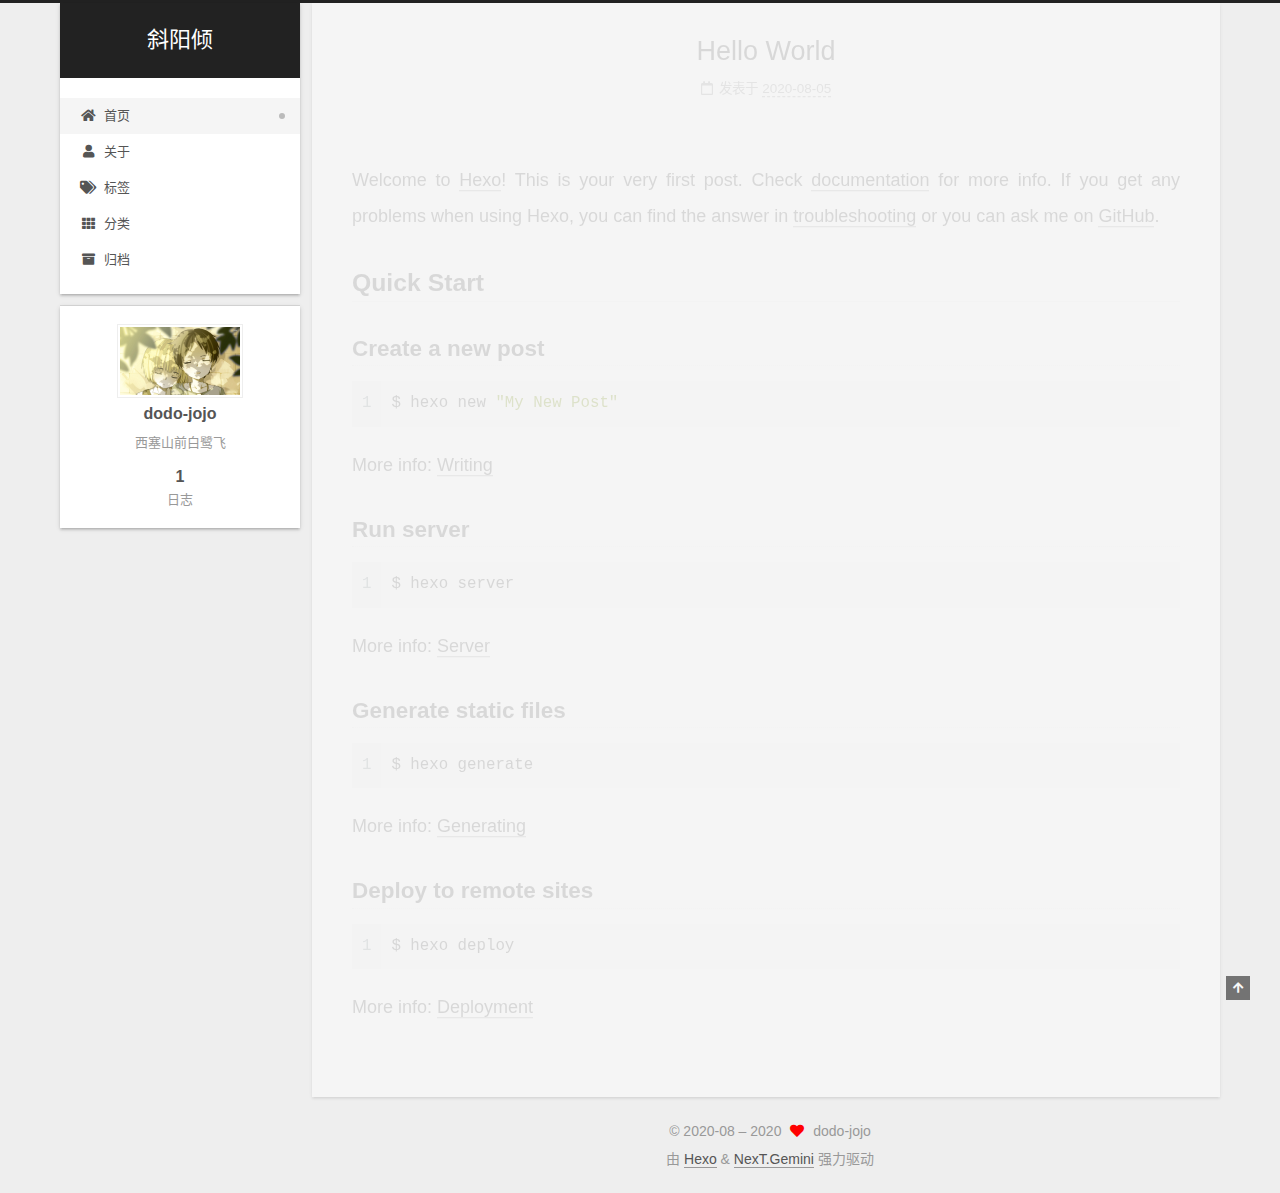
<file: index.html>
<!DOCTYPE html>
<html lang="zh-CN">
<head>
  <meta charset="UTF-8">
<meta name="viewport" content="width=device-width, initial-scale=1, maximum-scale=2">
<meta name="theme-color" content="#222">
<meta name="generator" content="Hexo 5.0.0">
  <link rel="apple-touch-icon" sizes="180x180" href="/images/apple-touch-icon-next.png">
  <link rel="icon" type="image/png" sizes="32x32" href="/images/favicon-32x32-next.png">
  <link rel="icon" type="image/png" sizes="16x16" href="/images/favicon-16x16-next.png">
  <link rel="mask-icon" href="/images/logo.svg" color="#222">

<link rel="stylesheet" href="/css/main.css">


<link rel="stylesheet" href="/lib/font-awesome/css/all.min.css">

<script id="hexo-configurations">
    var NexT = window.NexT || {};
    var CONFIG = {"hostname":"yoursite.com","root":"/","scheme":"Gemini","version":"7.8.0","exturl":false,"sidebar":{"position":"left","display":"post","padding":18,"offset":12,"onmobile":false},"copycode":{"enable":false,"show_result":false,"style":null},"back2top":{"enable":true,"sidebar":false,"scrollpercent":false},"bookmark":{"enable":false,"color":"#222","save":"auto"},"fancybox":false,"mediumzoom":false,"lazyload":false,"pangu":false,"comments":{"style":"tabs","active":null,"storage":true,"lazyload":false,"nav":null},"algolia":{"hits":{"per_page":10},"labels":{"input_placeholder":"Search for Posts","hits_empty":"We didn't find any results for the search: ${query}","hits_stats":"${hits} results found in ${time} ms"}},"localsearch":{"enable":false,"trigger":"auto","top_n_per_article":1,"unescape":false,"preload":false},"motion":{"enable":true,"async":false,"transition":{"post_block":"fadeIn","post_header":"slideDownIn","post_body":"slideDownIn","coll_header":"slideLeftIn","sidebar":"slideUpIn"}}};
  </script>

  <meta name="description" content="西塞山前白鹭飞">
<meta property="og:type" content="website">
<meta property="og:title" content="斜阳倾">
<meta property="og:url" content="http://yoursite.com/index.html">
<meta property="og:site_name" content="斜阳倾">
<meta property="og:description" content="西塞山前白鹭飞">
<meta property="og:locale" content="zh_CN">
<meta property="article:author" content="dodo-jojo">
<meta name="twitter:card" content="summary">

<link rel="canonical" href="http://yoursite.com/">


<script id="page-configurations">
  // https://hexo.io/docs/variables.html
  CONFIG.page = {
    sidebar: "",
    isHome : true,
    isPost : false,
    lang   : 'zh-CN'
  };
</script>

  <title>斜阳倾</title>
  






  <noscript>
  <style>
  .use-motion .brand,
  .use-motion .menu-item,
  .sidebar-inner,
  .use-motion .post-block,
  .use-motion .pagination,
  .use-motion .comments,
  .use-motion .post-header,
  .use-motion .post-body,
  .use-motion .collection-header { opacity: initial; }

  .use-motion .site-title,
  .use-motion .site-subtitle {
    opacity: initial;
    top: initial;
  }

  .use-motion .logo-line-before i { left: initial; }
  .use-motion .logo-line-after i { right: initial; }
  </style>
</noscript>

</head>

<body itemscope itemtype="http://schema.org/WebPage">
  <div class="container use-motion">
    <div class="headband"></div>

    <header class="header" itemscope itemtype="http://schema.org/WPHeader">
      <div class="header-inner"><div class="site-brand-container">
  <div class="site-nav-toggle">
    <div class="toggle" aria-label="切换导航栏">
      <span class="toggle-line toggle-line-first"></span>
      <span class="toggle-line toggle-line-middle"></span>
      <span class="toggle-line toggle-line-last"></span>
    </div>
  </div>

  <div class="site-meta">

    <a href="/" class="brand" rel="start">
      <span class="logo-line-before"><i></i></span>
      <h1 class="site-title">斜阳倾</h1>
      <span class="logo-line-after"><i></i></span>
    </a>
  </div>

  <div class="site-nav-right">
    <div class="toggle popup-trigger">
    </div>
  </div>
</div>




<nav class="site-nav">
  <ul id="menu" class="main-menu menu">
        <li class="menu-item menu-item-home">

    <a href="/" rel="section"><i class="fa fa-home fa-fw"></i>首页</a>

  </li>
        <li class="menu-item menu-item-about">

    <a href="/about/" rel="section"><i class="fa fa-user fa-fw"></i>关于</a>

  </li>
        <li class="menu-item menu-item-tags">

    <a href="/tags/" rel="section"><i class="fa fa-tags fa-fw"></i>标签</a>

  </li>
        <li class="menu-item menu-item-categories">

    <a href="/categories/" rel="section"><i class="fa fa-th fa-fw"></i>分类</a>

  </li>
        <li class="menu-item menu-item-archives">

    <a href="/archives/" rel="section"><i class="fa fa-archive fa-fw"></i>归档</a>

  </li>
  </ul>
</nav>




</div>
    </header>

    
  <div class="back-to-top">
    <i class="fa fa-arrow-up"></i>
    <span>0%</span>
  </div>


    <main class="main">
      <div class="main-inner">
        <div class="content-wrap">
          

          <div class="content index posts-expand">
            
      
  
  
  <article itemscope itemtype="http://schema.org/Article" class="post-block" lang="zh-CN">
    <link itemprop="mainEntityOfPage" href="http://yoursite.com/2020/08/05/hello-world/">

    <span hidden itemprop="author" itemscope itemtype="http://schema.org/Person">
      <meta itemprop="image" content="/images/avatar.jpg">
      <meta itemprop="name" content="dodo-jojo">
      <meta itemprop="description" content="西塞山前白鹭飞">
    </span>

    <span hidden itemprop="publisher" itemscope itemtype="http://schema.org/Organization">
      <meta itemprop="name" content="斜阳倾">
    </span>
      <header class="post-header">
        <h2 class="post-title" itemprop="name headline">
          
            <a href="/2020/08/05/hello-world/" class="post-title-link" itemprop="url">Hello World</a>
        </h2>

        <div class="post-meta">
            <span class="post-meta-item">
              <span class="post-meta-item-icon">
                <i class="far fa-calendar"></i>
              </span>
              <span class="post-meta-item-text">发表于</span>

              <time title="创建时间：2020-08-05 09:55:17" itemprop="dateCreated datePublished" datetime="2020-08-05T09:55:17+08:00">2020-08-05</time>
            </span>

          

        </div>
      </header>

    
    
    
    <div class="post-body" itemprop="articleBody">

      
          <p>Welcome to <a target="_blank" rel="noopener" href="https://hexo.io/">Hexo</a>! This is your very first post. Check <a target="_blank" rel="noopener" href="https://hexo.io/docs/">documentation</a> for more info. If you get any problems when using Hexo, you can find the answer in <a target="_blank" rel="noopener" href="https://hexo.io/docs/troubleshooting.html">troubleshooting</a> or you can ask me on <a target="_blank" rel="noopener" href="https://github.com/hexojs/hexo/issues">GitHub</a>.</p>
<h2 id="Quick-Start"><a href="#Quick-Start" class="headerlink" title="Quick Start"></a>Quick Start</h2><h3 id="Create-a-new-post"><a href="#Create-a-new-post" class="headerlink" title="Create a new post"></a>Create a new post</h3><figure class="highlight bash"><table><tr><td class="gutter"><pre><span class="line">1</span><br></pre></td><td class="code"><pre><span class="line">$ hexo new <span class="string">&quot;My New Post&quot;</span></span><br></pre></td></tr></table></figure>

<p>More info: <a target="_blank" rel="noopener" href="https://hexo.io/docs/writing.html">Writing</a></p>
<h3 id="Run-server"><a href="#Run-server" class="headerlink" title="Run server"></a>Run server</h3><figure class="highlight bash"><table><tr><td class="gutter"><pre><span class="line">1</span><br></pre></td><td class="code"><pre><span class="line">$ hexo server</span><br></pre></td></tr></table></figure>

<p>More info: <a target="_blank" rel="noopener" href="https://hexo.io/docs/server.html">Server</a></p>
<h3 id="Generate-static-files"><a href="#Generate-static-files" class="headerlink" title="Generate static files"></a>Generate static files</h3><figure class="highlight bash"><table><tr><td class="gutter"><pre><span class="line">1</span><br></pre></td><td class="code"><pre><span class="line">$ hexo generate</span><br></pre></td></tr></table></figure>

<p>More info: <a target="_blank" rel="noopener" href="https://hexo.io/docs/generating.html">Generating</a></p>
<h3 id="Deploy-to-remote-sites"><a href="#Deploy-to-remote-sites" class="headerlink" title="Deploy to remote sites"></a>Deploy to remote sites</h3><figure class="highlight bash"><table><tr><td class="gutter"><pre><span class="line">1</span><br></pre></td><td class="code"><pre><span class="line">$ hexo deploy</span><br></pre></td></tr></table></figure>

<p>More info: <a target="_blank" rel="noopener" href="https://hexo.io/docs/one-command-deployment.html">Deployment</a></p>

      
    </div>

    
    
    
      <footer class="post-footer">
        <div class="post-eof"></div>
      </footer>
  </article>
  
  
  


  



          </div>
          

<script>
  window.addEventListener('tabs:register', () => {
    let { activeClass } = CONFIG.comments;
    if (CONFIG.comments.storage) {
      activeClass = localStorage.getItem('comments_active') || activeClass;
    }
    if (activeClass) {
      let activeTab = document.querySelector(`a[href="#comment-${activeClass}"]`);
      if (activeTab) {
        activeTab.click();
      }
    }
  });
  if (CONFIG.comments.storage) {
    window.addEventListener('tabs:click', event => {
      if (!event.target.matches('.tabs-comment .tab-content .tab-pane')) return;
      let commentClass = event.target.classList[1];
      localStorage.setItem('comments_active', commentClass);
    });
  }
</script>

        </div>
          
  
  <div class="toggle sidebar-toggle">
    <span class="toggle-line toggle-line-first"></span>
    <span class="toggle-line toggle-line-middle"></span>
    <span class="toggle-line toggle-line-last"></span>
  </div>

  <aside class="sidebar">
    <div class="sidebar-inner">

      <ul class="sidebar-nav motion-element">
        <li class="sidebar-nav-toc">
          文章目录
        </li>
        <li class="sidebar-nav-overview">
          站点概览
        </li>
      </ul>

      <!--noindex-->
      <div class="post-toc-wrap sidebar-panel">
      </div>
      <!--/noindex-->

      <div class="site-overview-wrap sidebar-panel">
        <div class="site-author motion-element" itemprop="author" itemscope itemtype="http://schema.org/Person">
    <img class="site-author-image" itemprop="image" alt="dodo-jojo"
      src="/images/avatar.jpg">
  <p class="site-author-name" itemprop="name">dodo-jojo</p>
  <div class="site-description" itemprop="description">西塞山前白鹭飞</div>
</div>
<div class="site-state-wrap motion-element">
  <nav class="site-state">
      <div class="site-state-item site-state-posts">
          <a href="/archives/">
        
          <span class="site-state-item-count">1</span>
          <span class="site-state-item-name">日志</span>
        </a>
      </div>
  </nav>
</div>



      </div>

    </div>
  </aside>
  <div id="sidebar-dimmer"></div>


      </div>
    </main>

    <footer class="footer">
      <div class="footer-inner">
        

        

<div class="copyright">
  
  &copy; 2020-08 – 
  <span itemprop="copyrightYear">2020</span>
  <span class="with-love">
    <i class="fa fa-heart"></i>
  </span>
  <span class="author" itemprop="copyrightHolder">dodo-jojo</span>
</div>
  <div class="powered-by">由 <a href="https://hexo.io/" class="theme-link" rel="noopener" target="_blank">Hexo</a> & <a href="https://theme-next.org/" class="theme-link" rel="noopener" target="_blank">NexT.Gemini</a> 强力驱动
  </div>

        








      </div>
    </footer>
  </div>

  
  <script src="/lib/anime.min.js"></script>
  <script src="/lib/velocity/velocity.min.js"></script>
  <script src="/lib/velocity/velocity.ui.min.js"></script>

<script src="/js/utils.js"></script>

<script src="/js/motion.js"></script>


<script src="/js/schemes/pisces.js"></script>


<script src="/js/next-boot.js"></script>




  















  

  

</body>
</html>
</file>
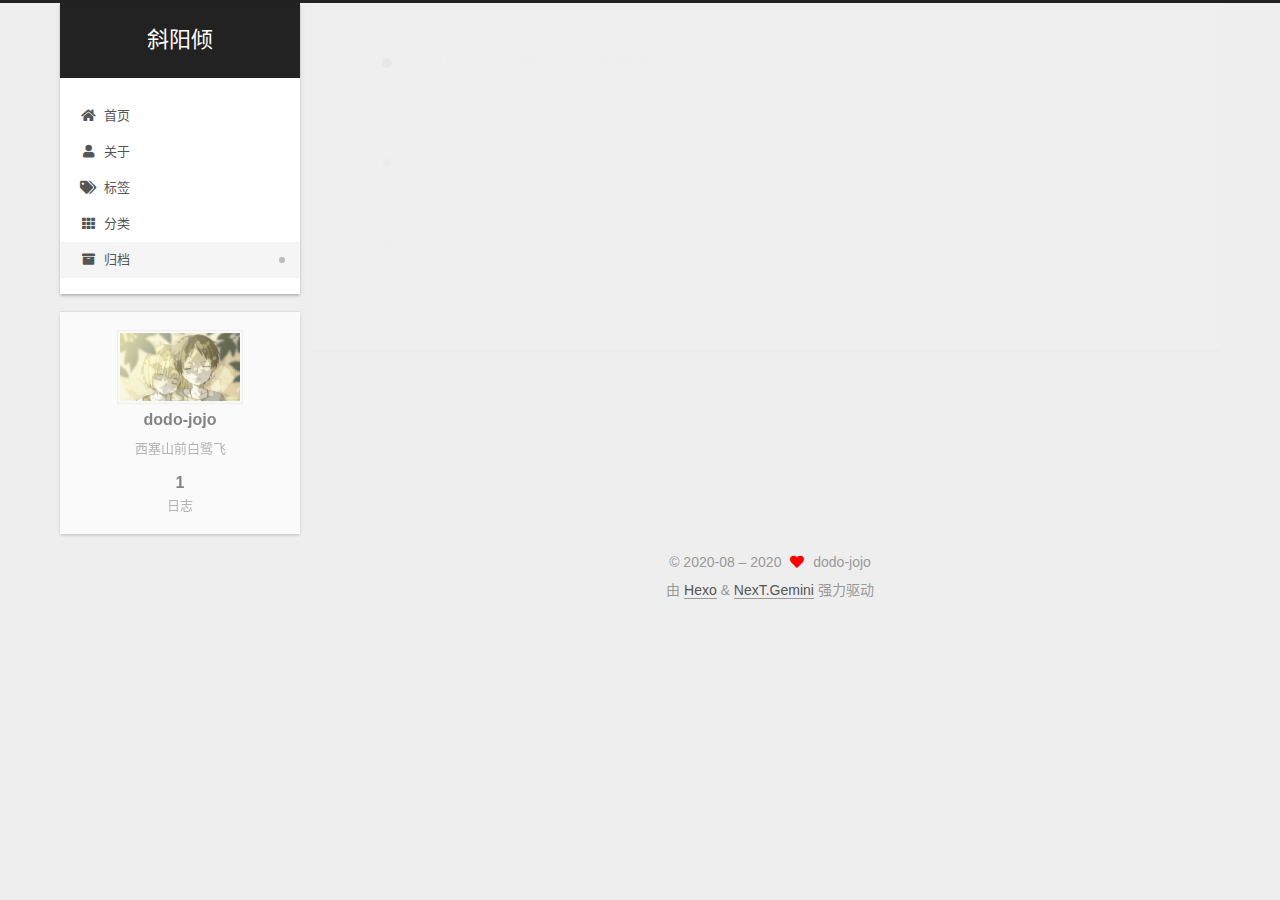
<file: archives/index.html>
<!DOCTYPE html>
<html lang="zh-CN">
<head>
  <meta charset="UTF-8">
<meta name="viewport" content="width=device-width, initial-scale=1, maximum-scale=2">
<meta name="theme-color" content="#222">
<meta name="generator" content="Hexo 5.0.0">
  <link rel="apple-touch-icon" sizes="180x180" href="/images/apple-touch-icon-next.png">
  <link rel="icon" type="image/png" sizes="32x32" href="/images/favicon-32x32-next.png">
  <link rel="icon" type="image/png" sizes="16x16" href="/images/favicon-16x16-next.png">
  <link rel="mask-icon" href="/images/logo.svg" color="#222">

<link rel="stylesheet" href="/css/main.css">


<link rel="stylesheet" href="/lib/font-awesome/css/all.min.css">

<script id="hexo-configurations">
    var NexT = window.NexT || {};
    var CONFIG = {"hostname":"yoursite.com","root":"/","scheme":"Gemini","version":"7.8.0","exturl":false,"sidebar":{"position":"left","display":"post","padding":18,"offset":12,"onmobile":false},"copycode":{"enable":false,"show_result":false,"style":null},"back2top":{"enable":true,"sidebar":false,"scrollpercent":false},"bookmark":{"enable":false,"color":"#222","save":"auto"},"fancybox":false,"mediumzoom":false,"lazyload":false,"pangu":false,"comments":{"style":"tabs","active":null,"storage":true,"lazyload":false,"nav":null},"algolia":{"hits":{"per_page":10},"labels":{"input_placeholder":"Search for Posts","hits_empty":"We didn't find any results for the search: ${query}","hits_stats":"${hits} results found in ${time} ms"}},"localsearch":{"enable":false,"trigger":"auto","top_n_per_article":1,"unescape":false,"preload":false},"motion":{"enable":true,"async":false,"transition":{"post_block":"fadeIn","post_header":"slideDownIn","post_body":"slideDownIn","coll_header":"slideLeftIn","sidebar":"slideUpIn"}}};
  </script>

  <meta name="description" content="西塞山前白鹭飞">
<meta property="og:type" content="website">
<meta property="og:title" content="斜阳倾">
<meta property="og:url" content="http://yoursite.com/archives/index.html">
<meta property="og:site_name" content="斜阳倾">
<meta property="og:description" content="西塞山前白鹭飞">
<meta property="og:locale" content="zh_CN">
<meta property="article:author" content="dodo-jojo">
<meta name="twitter:card" content="summary">

<link rel="canonical" href="http://yoursite.com/archives/">


<script id="page-configurations">
  // https://hexo.io/docs/variables.html
  CONFIG.page = {
    sidebar: "",
    isHome : false,
    isPost : false,
    lang   : 'zh-CN'
  };
</script>

  <title>归档 | 斜阳倾</title>
  






  <noscript>
  <style>
  .use-motion .brand,
  .use-motion .menu-item,
  .sidebar-inner,
  .use-motion .post-block,
  .use-motion .pagination,
  .use-motion .comments,
  .use-motion .post-header,
  .use-motion .post-body,
  .use-motion .collection-header { opacity: initial; }

  .use-motion .site-title,
  .use-motion .site-subtitle {
    opacity: initial;
    top: initial;
  }

  .use-motion .logo-line-before i { left: initial; }
  .use-motion .logo-line-after i { right: initial; }
  </style>
</noscript>

</head>

<body itemscope itemtype="http://schema.org/WebPage">
  <div class="container use-motion">
    <div class="headband"></div>

    <header class="header" itemscope itemtype="http://schema.org/WPHeader">
      <div class="header-inner"><div class="site-brand-container">
  <div class="site-nav-toggle">
    <div class="toggle" aria-label="切换导航栏">
      <span class="toggle-line toggle-line-first"></span>
      <span class="toggle-line toggle-line-middle"></span>
      <span class="toggle-line toggle-line-last"></span>
    </div>
  </div>

  <div class="site-meta">

    <a href="/" class="brand" rel="start">
      <span class="logo-line-before"><i></i></span>
      <h1 class="site-title">斜阳倾</h1>
      <span class="logo-line-after"><i></i></span>
    </a>
  </div>

  <div class="site-nav-right">
    <div class="toggle popup-trigger">
    </div>
  </div>
</div>




<nav class="site-nav">
  <ul id="menu" class="main-menu menu">
        <li class="menu-item menu-item-home">

    <a href="/" rel="section"><i class="fa fa-home fa-fw"></i>首页</a>

  </li>
        <li class="menu-item menu-item-about">

    <a href="/about/" rel="section"><i class="fa fa-user fa-fw"></i>关于</a>

  </li>
        <li class="menu-item menu-item-tags">

    <a href="/tags/" rel="section"><i class="fa fa-tags fa-fw"></i>标签</a>

  </li>
        <li class="menu-item menu-item-categories">

    <a href="/categories/" rel="section"><i class="fa fa-th fa-fw"></i>分类</a>

  </li>
        <li class="menu-item menu-item-archives">

    <a href="/archives/" rel="section"><i class="fa fa-archive fa-fw"></i>归档</a>

  </li>
  </ul>
</nav>




</div>
    </header>

    
  <div class="back-to-top">
    <i class="fa fa-arrow-up"></i>
    <span>0%</span>
  </div>


    <main class="main">
      <div class="main-inner">
        <div class="content-wrap">
          

          <div class="content archive">
            

  
  
  
  <div class="post-block">
    <div class="posts-collapse">
      <div class="collection-title">
        <span class="collection-header">嗯..! 目前共计 1 篇日志。 继续努力。</span>
      </div>

      
    <div class="collection-year">
      <span class="collection-header">2020</span>
    </div>

  <article itemscope itemtype="http://schema.org/Article">
    <header class="post-header">

      <div class="post-meta">
        <time itemprop="dateCreated"
              datetime="2020-08-05T09:55:17+08:00"
              content="2020-08-05">
          08-05
        </time>
      </div>

      <div class="post-title">
          <a class="post-title-link" href="/2020/08/05/hello-world/" itemprop="url">
            <span itemprop="name">Hello World</span>
          </a>
      </div>

    </header>
  </article>


    </div>
  </div>
  
  
  

  



          </div>
          

<script>
  window.addEventListener('tabs:register', () => {
    let { activeClass } = CONFIG.comments;
    if (CONFIG.comments.storage) {
      activeClass = localStorage.getItem('comments_active') || activeClass;
    }
    if (activeClass) {
      let activeTab = document.querySelector(`a[href="#comment-${activeClass}"]`);
      if (activeTab) {
        activeTab.click();
      }
    }
  });
  if (CONFIG.comments.storage) {
    window.addEventListener('tabs:click', event => {
      if (!event.target.matches('.tabs-comment .tab-content .tab-pane')) return;
      let commentClass = event.target.classList[1];
      localStorage.setItem('comments_active', commentClass);
    });
  }
</script>

        </div>
          
  
  <div class="toggle sidebar-toggle">
    <span class="toggle-line toggle-line-first"></span>
    <span class="toggle-line toggle-line-middle"></span>
    <span class="toggle-line toggle-line-last"></span>
  </div>

  <aside class="sidebar">
    <div class="sidebar-inner">

      <ul class="sidebar-nav motion-element">
        <li class="sidebar-nav-toc">
          文章目录
        </li>
        <li class="sidebar-nav-overview">
          站点概览
        </li>
      </ul>

      <!--noindex-->
      <div class="post-toc-wrap sidebar-panel">
      </div>
      <!--/noindex-->

      <div class="site-overview-wrap sidebar-panel">
        <div class="site-author motion-element" itemprop="author" itemscope itemtype="http://schema.org/Person">
    <img class="site-author-image" itemprop="image" alt="dodo-jojo"
      src="/images/avatar.jpg">
  <p class="site-author-name" itemprop="name">dodo-jojo</p>
  <div class="site-description" itemprop="description">西塞山前白鹭飞</div>
</div>
<div class="site-state-wrap motion-element">
  <nav class="site-state">
      <div class="site-state-item site-state-posts">
          <a href="/archives/">
        
          <span class="site-state-item-count">1</span>
          <span class="site-state-item-name">日志</span>
        </a>
      </div>
  </nav>
</div>



      </div>

    </div>
  </aside>
  <div id="sidebar-dimmer"></div>


      </div>
    </main>

    <footer class="footer">
      <div class="footer-inner">
        

        

<div class="copyright">
  
  &copy; 2020-08 – 
  <span itemprop="copyrightYear">2020</span>
  <span class="with-love">
    <i class="fa fa-heart"></i>
  </span>
  <span class="author" itemprop="copyrightHolder">dodo-jojo</span>
</div>
  <div class="powered-by">由 <a href="https://hexo.io/" class="theme-link" rel="noopener" target="_blank">Hexo</a> & <a href="https://theme-next.org/" class="theme-link" rel="noopener" target="_blank">NexT.Gemini</a> 强力驱动
  </div>

        








      </div>
    </footer>
  </div>

  
  <script src="/lib/anime.min.js"></script>
  <script src="/lib/velocity/velocity.min.js"></script>
  <script src="/lib/velocity/velocity.ui.min.js"></script>

<script src="/js/utils.js"></script>

<script src="/js/motion.js"></script>


<script src="/js/schemes/pisces.js"></script>


<script src="/js/next-boot.js"></script>




  















  

  

</body>
</html>
</file>
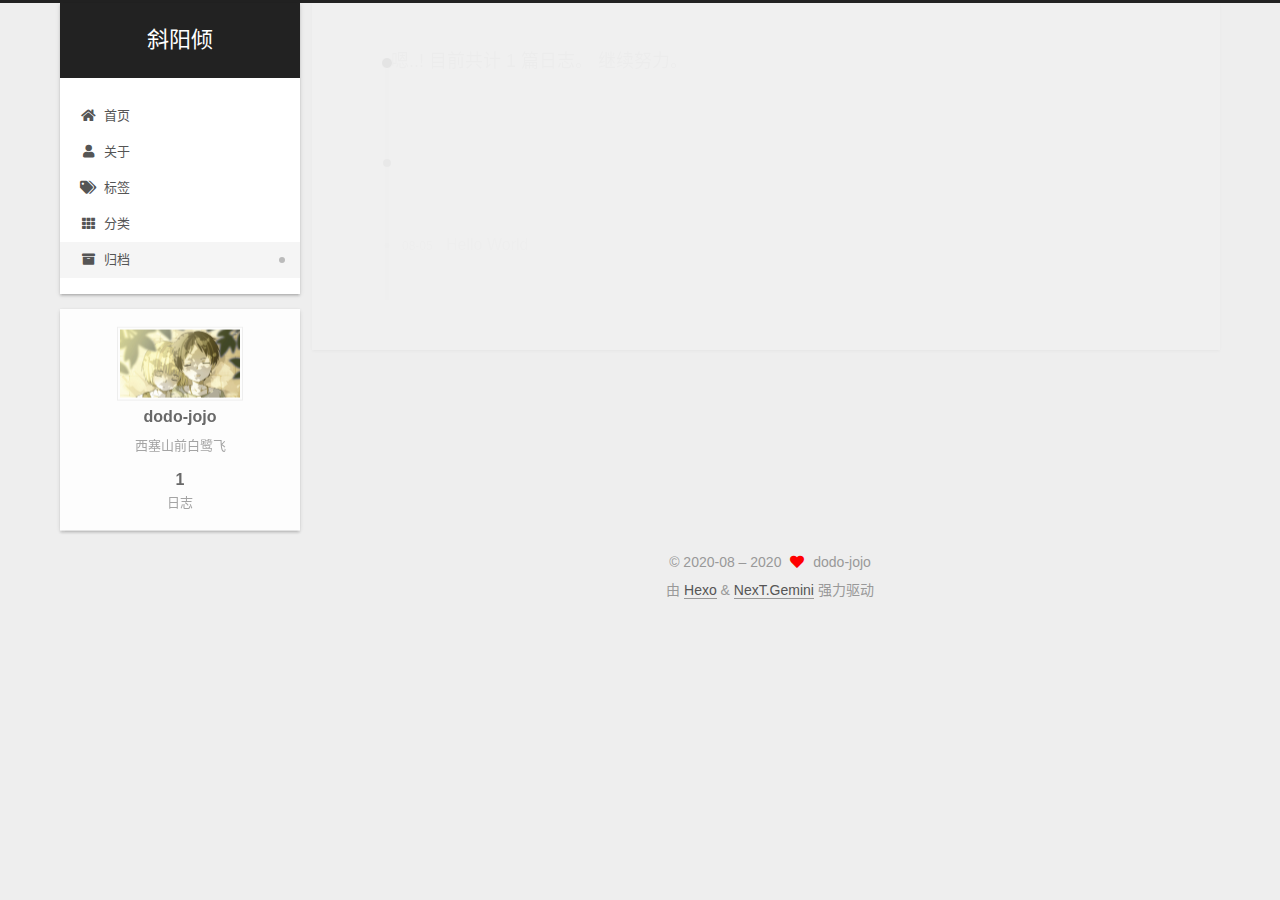
<file: archives/2020/index.html>
<!DOCTYPE html>
<html lang="zh-CN">
<head>
  <meta charset="UTF-8">
<meta name="viewport" content="width=device-width, initial-scale=1, maximum-scale=2">
<meta name="theme-color" content="#222">
<meta name="generator" content="Hexo 5.0.0">
  <link rel="apple-touch-icon" sizes="180x180" href="/images/apple-touch-icon-next.png">
  <link rel="icon" type="image/png" sizes="32x32" href="/images/favicon-32x32-next.png">
  <link rel="icon" type="image/png" sizes="16x16" href="/images/favicon-16x16-next.png">
  <link rel="mask-icon" href="/images/logo.svg" color="#222">

<link rel="stylesheet" href="/css/main.css">


<link rel="stylesheet" href="/lib/font-awesome/css/all.min.css">

<script id="hexo-configurations">
    var NexT = window.NexT || {};
    var CONFIG = {"hostname":"yoursite.com","root":"/","scheme":"Gemini","version":"7.8.0","exturl":false,"sidebar":{"position":"left","display":"post","padding":18,"offset":12,"onmobile":false},"copycode":{"enable":false,"show_result":false,"style":null},"back2top":{"enable":true,"sidebar":false,"scrollpercent":false},"bookmark":{"enable":false,"color":"#222","save":"auto"},"fancybox":false,"mediumzoom":false,"lazyload":false,"pangu":false,"comments":{"style":"tabs","active":null,"storage":true,"lazyload":false,"nav":null},"algolia":{"hits":{"per_page":10},"labels":{"input_placeholder":"Search for Posts","hits_empty":"We didn't find any results for the search: ${query}","hits_stats":"${hits} results found in ${time} ms"}},"localsearch":{"enable":false,"trigger":"auto","top_n_per_article":1,"unescape":false,"preload":false},"motion":{"enable":true,"async":false,"transition":{"post_block":"fadeIn","post_header":"slideDownIn","post_body":"slideDownIn","coll_header":"slideLeftIn","sidebar":"slideUpIn"}}};
  </script>

  <meta name="description" content="西塞山前白鹭飞">
<meta property="og:type" content="website">
<meta property="og:title" content="斜阳倾">
<meta property="og:url" content="http://yoursite.com/archives/2020/index.html">
<meta property="og:site_name" content="斜阳倾">
<meta property="og:description" content="西塞山前白鹭飞">
<meta property="og:locale" content="zh_CN">
<meta property="article:author" content="dodo-jojo">
<meta name="twitter:card" content="summary">

<link rel="canonical" href="http://yoursite.com/archives/2020/">


<script id="page-configurations">
  // https://hexo.io/docs/variables.html
  CONFIG.page = {
    sidebar: "",
    isHome : false,
    isPost : false,
    lang   : 'zh-CN'
  };
</script>

  <title>归档 | 斜阳倾</title>
  






  <noscript>
  <style>
  .use-motion .brand,
  .use-motion .menu-item,
  .sidebar-inner,
  .use-motion .post-block,
  .use-motion .pagination,
  .use-motion .comments,
  .use-motion .post-header,
  .use-motion .post-body,
  .use-motion .collection-header { opacity: initial; }

  .use-motion .site-title,
  .use-motion .site-subtitle {
    opacity: initial;
    top: initial;
  }

  .use-motion .logo-line-before i { left: initial; }
  .use-motion .logo-line-after i { right: initial; }
  </style>
</noscript>

</head>

<body itemscope itemtype="http://schema.org/WebPage">
  <div class="container use-motion">
    <div class="headband"></div>

    <header class="header" itemscope itemtype="http://schema.org/WPHeader">
      <div class="header-inner"><div class="site-brand-container">
  <div class="site-nav-toggle">
    <div class="toggle" aria-label="切换导航栏">
      <span class="toggle-line toggle-line-first"></span>
      <span class="toggle-line toggle-line-middle"></span>
      <span class="toggle-line toggle-line-last"></span>
    </div>
  </div>

  <div class="site-meta">

    <a href="/" class="brand" rel="start">
      <span class="logo-line-before"><i></i></span>
      <h1 class="site-title">斜阳倾</h1>
      <span class="logo-line-after"><i></i></span>
    </a>
  </div>

  <div class="site-nav-right">
    <div class="toggle popup-trigger">
    </div>
  </div>
</div>




<nav class="site-nav">
  <ul id="menu" class="main-menu menu">
        <li class="menu-item menu-item-home">

    <a href="/" rel="section"><i class="fa fa-home fa-fw"></i>首页</a>

  </li>
        <li class="menu-item menu-item-about">

    <a href="/about/" rel="section"><i class="fa fa-user fa-fw"></i>关于</a>

  </li>
        <li class="menu-item menu-item-tags">

    <a href="/tags/" rel="section"><i class="fa fa-tags fa-fw"></i>标签</a>

  </li>
        <li class="menu-item menu-item-categories">

    <a href="/categories/" rel="section"><i class="fa fa-th fa-fw"></i>分类</a>

  </li>
        <li class="menu-item menu-item-archives">

    <a href="/archives/" rel="section"><i class="fa fa-archive fa-fw"></i>归档</a>

  </li>
  </ul>
</nav>




</div>
    </header>

    
  <div class="back-to-top">
    <i class="fa fa-arrow-up"></i>
    <span>0%</span>
  </div>


    <main class="main">
      <div class="main-inner">
        <div class="content-wrap">
          

          <div class="content archive">
            

  
  
  
  <div class="post-block">
    <div class="posts-collapse">
      <div class="collection-title">
        <span class="collection-header">嗯..! 目前共计 1 篇日志。 继续努力。</span>
      </div>

      
    <div class="collection-year">
      <span class="collection-header">2020</span>
    </div>

  <article itemscope itemtype="http://schema.org/Article">
    <header class="post-header">

      <div class="post-meta">
        <time itemprop="dateCreated"
              datetime="2020-08-05T09:55:17+08:00"
              content="2020-08-05">
          08-05
        </time>
      </div>

      <div class="post-title">
          <a class="post-title-link" href="/2020/08/05/hello-world/" itemprop="url">
            <span itemprop="name">Hello World</span>
          </a>
      </div>

    </header>
  </article>


    </div>
  </div>
  
  
  

  



          </div>
          

<script>
  window.addEventListener('tabs:register', () => {
    let { activeClass } = CONFIG.comments;
    if (CONFIG.comments.storage) {
      activeClass = localStorage.getItem('comments_active') || activeClass;
    }
    if (activeClass) {
      let activeTab = document.querySelector(`a[href="#comment-${activeClass}"]`);
      if (activeTab) {
        activeTab.click();
      }
    }
  });
  if (CONFIG.comments.storage) {
    window.addEventListener('tabs:click', event => {
      if (!event.target.matches('.tabs-comment .tab-content .tab-pane')) return;
      let commentClass = event.target.classList[1];
      localStorage.setItem('comments_active', commentClass);
    });
  }
</script>

        </div>
          
  
  <div class="toggle sidebar-toggle">
    <span class="toggle-line toggle-line-first"></span>
    <span class="toggle-line toggle-line-middle"></span>
    <span class="toggle-line toggle-line-last"></span>
  </div>

  <aside class="sidebar">
    <div class="sidebar-inner">

      <ul class="sidebar-nav motion-element">
        <li class="sidebar-nav-toc">
          文章目录
        </li>
        <li class="sidebar-nav-overview">
          站点概览
        </li>
      </ul>

      <!--noindex-->
      <div class="post-toc-wrap sidebar-panel">
      </div>
      <!--/noindex-->

      <div class="site-overview-wrap sidebar-panel">
        <div class="site-author motion-element" itemprop="author" itemscope itemtype="http://schema.org/Person">
    <img class="site-author-image" itemprop="image" alt="dodo-jojo"
      src="/images/avatar.jpg">
  <p class="site-author-name" itemprop="name">dodo-jojo</p>
  <div class="site-description" itemprop="description">西塞山前白鹭飞</div>
</div>
<div class="site-state-wrap motion-element">
  <nav class="site-state">
      <div class="site-state-item site-state-posts">
          <a href="/archives/">
        
          <span class="site-state-item-count">1</span>
          <span class="site-state-item-name">日志</span>
        </a>
      </div>
  </nav>
</div>



      </div>

    </div>
  </aside>
  <div id="sidebar-dimmer"></div>


      </div>
    </main>

    <footer class="footer">
      <div class="footer-inner">
        

        

<div class="copyright">
  
  &copy; 2020-08 – 
  <span itemprop="copyrightYear">2020</span>
  <span class="with-love">
    <i class="fa fa-heart"></i>
  </span>
  <span class="author" itemprop="copyrightHolder">dodo-jojo</span>
</div>
  <div class="powered-by">由 <a href="https://hexo.io/" class="theme-link" rel="noopener" target="_blank">Hexo</a> & <a href="https://theme-next.org/" class="theme-link" rel="noopener" target="_blank">NexT.Gemini</a> 强力驱动
  </div>

        








      </div>
    </footer>
  </div>

  
  <script src="/lib/anime.min.js"></script>
  <script src="/lib/velocity/velocity.min.js"></script>
  <script src="/lib/velocity/velocity.ui.min.js"></script>

<script src="/js/utils.js"></script>

<script src="/js/motion.js"></script>


<script src="/js/schemes/pisces.js"></script>


<script src="/js/next-boot.js"></script>




  















  

  

</body>
</html>
</file>
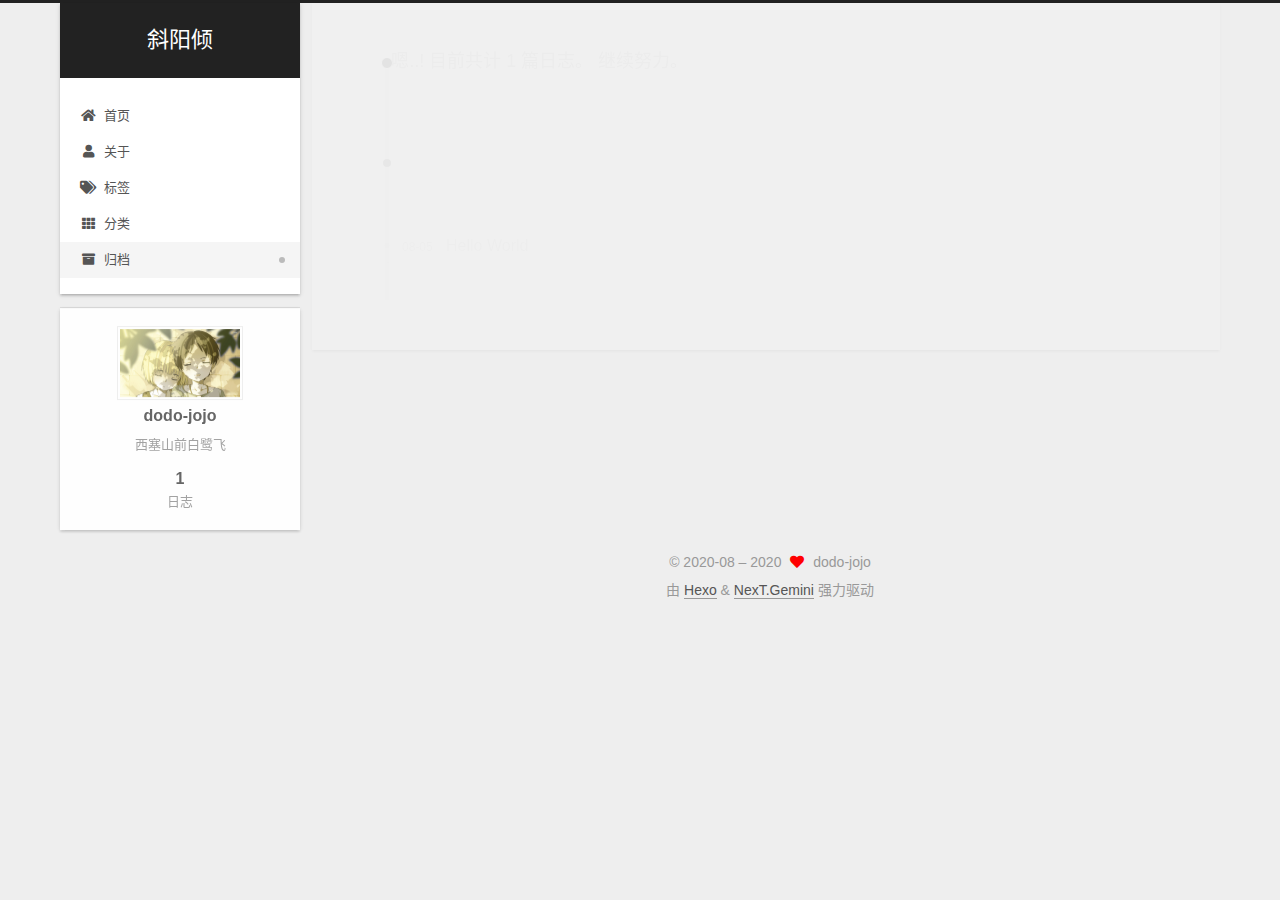
<file: archives/2020/08/index.html>
<!DOCTYPE html>
<html lang="zh-CN">
<head>
  <meta charset="UTF-8">
<meta name="viewport" content="width=device-width, initial-scale=1, maximum-scale=2">
<meta name="theme-color" content="#222">
<meta name="generator" content="Hexo 5.0.0">
  <link rel="apple-touch-icon" sizes="180x180" href="/images/apple-touch-icon-next.png">
  <link rel="icon" type="image/png" sizes="32x32" href="/images/favicon-32x32-next.png">
  <link rel="icon" type="image/png" sizes="16x16" href="/images/favicon-16x16-next.png">
  <link rel="mask-icon" href="/images/logo.svg" color="#222">

<link rel="stylesheet" href="/css/main.css">


<link rel="stylesheet" href="/lib/font-awesome/css/all.min.css">

<script id="hexo-configurations">
    var NexT = window.NexT || {};
    var CONFIG = {"hostname":"yoursite.com","root":"/","scheme":"Gemini","version":"7.8.0","exturl":false,"sidebar":{"position":"left","display":"post","padding":18,"offset":12,"onmobile":false},"copycode":{"enable":false,"show_result":false,"style":null},"back2top":{"enable":true,"sidebar":false,"scrollpercent":false},"bookmark":{"enable":false,"color":"#222","save":"auto"},"fancybox":false,"mediumzoom":false,"lazyload":false,"pangu":false,"comments":{"style":"tabs","active":null,"storage":true,"lazyload":false,"nav":null},"algolia":{"hits":{"per_page":10},"labels":{"input_placeholder":"Search for Posts","hits_empty":"We didn't find any results for the search: ${query}","hits_stats":"${hits} results found in ${time} ms"}},"localsearch":{"enable":false,"trigger":"auto","top_n_per_article":1,"unescape":false,"preload":false},"motion":{"enable":true,"async":false,"transition":{"post_block":"fadeIn","post_header":"slideDownIn","post_body":"slideDownIn","coll_header":"slideLeftIn","sidebar":"slideUpIn"}}};
  </script>

  <meta name="description" content="西塞山前白鹭飞">
<meta property="og:type" content="website">
<meta property="og:title" content="斜阳倾">
<meta property="og:url" content="http://yoursite.com/archives/2020/08/index.html">
<meta property="og:site_name" content="斜阳倾">
<meta property="og:description" content="西塞山前白鹭飞">
<meta property="og:locale" content="zh_CN">
<meta property="article:author" content="dodo-jojo">
<meta name="twitter:card" content="summary">

<link rel="canonical" href="http://yoursite.com/archives/2020/08/">


<script id="page-configurations">
  // https://hexo.io/docs/variables.html
  CONFIG.page = {
    sidebar: "",
    isHome : false,
    isPost : false,
    lang   : 'zh-CN'
  };
</script>

  <title>归档 | 斜阳倾</title>
  






  <noscript>
  <style>
  .use-motion .brand,
  .use-motion .menu-item,
  .sidebar-inner,
  .use-motion .post-block,
  .use-motion .pagination,
  .use-motion .comments,
  .use-motion .post-header,
  .use-motion .post-body,
  .use-motion .collection-header { opacity: initial; }

  .use-motion .site-title,
  .use-motion .site-subtitle {
    opacity: initial;
    top: initial;
  }

  .use-motion .logo-line-before i { left: initial; }
  .use-motion .logo-line-after i { right: initial; }
  </style>
</noscript>

</head>

<body itemscope itemtype="http://schema.org/WebPage">
  <div class="container use-motion">
    <div class="headband"></div>

    <header class="header" itemscope itemtype="http://schema.org/WPHeader">
      <div class="header-inner"><div class="site-brand-container">
  <div class="site-nav-toggle">
    <div class="toggle" aria-label="切换导航栏">
      <span class="toggle-line toggle-line-first"></span>
      <span class="toggle-line toggle-line-middle"></span>
      <span class="toggle-line toggle-line-last"></span>
    </div>
  </div>

  <div class="site-meta">

    <a href="/" class="brand" rel="start">
      <span class="logo-line-before"><i></i></span>
      <h1 class="site-title">斜阳倾</h1>
      <span class="logo-line-after"><i></i></span>
    </a>
  </div>

  <div class="site-nav-right">
    <div class="toggle popup-trigger">
    </div>
  </div>
</div>




<nav class="site-nav">
  <ul id="menu" class="main-menu menu">
        <li class="menu-item menu-item-home">

    <a href="/" rel="section"><i class="fa fa-home fa-fw"></i>首页</a>

  </li>
        <li class="menu-item menu-item-about">

    <a href="/about/" rel="section"><i class="fa fa-user fa-fw"></i>关于</a>

  </li>
        <li class="menu-item menu-item-tags">

    <a href="/tags/" rel="section"><i class="fa fa-tags fa-fw"></i>标签</a>

  </li>
        <li class="menu-item menu-item-categories">

    <a href="/categories/" rel="section"><i class="fa fa-th fa-fw"></i>分类</a>

  </li>
        <li class="menu-item menu-item-archives">

    <a href="/archives/" rel="section"><i class="fa fa-archive fa-fw"></i>归档</a>

  </li>
  </ul>
</nav>




</div>
    </header>

    
  <div class="back-to-top">
    <i class="fa fa-arrow-up"></i>
    <span>0%</span>
  </div>


    <main class="main">
      <div class="main-inner">
        <div class="content-wrap">
          

          <div class="content archive">
            

  
  
  
  <div class="post-block">
    <div class="posts-collapse">
      <div class="collection-title">
        <span class="collection-header">嗯..! 目前共计 1 篇日志。 继续努力。</span>
      </div>

      
    <div class="collection-year">
      <span class="collection-header">2020</span>
    </div>

  <article itemscope itemtype="http://schema.org/Article">
    <header class="post-header">

      <div class="post-meta">
        <time itemprop="dateCreated"
              datetime="2020-08-05T09:55:17+08:00"
              content="2020-08-05">
          08-05
        </time>
      </div>

      <div class="post-title">
          <a class="post-title-link" href="/2020/08/05/hello-world/" itemprop="url">
            <span itemprop="name">Hello World</span>
          </a>
      </div>

    </header>
  </article>


    </div>
  </div>
  
  
  

  



          </div>
          

<script>
  window.addEventListener('tabs:register', () => {
    let { activeClass } = CONFIG.comments;
    if (CONFIG.comments.storage) {
      activeClass = localStorage.getItem('comments_active') || activeClass;
    }
    if (activeClass) {
      let activeTab = document.querySelector(`a[href="#comment-${activeClass}"]`);
      if (activeTab) {
        activeTab.click();
      }
    }
  });
  if (CONFIG.comments.storage) {
    window.addEventListener('tabs:click', event => {
      if (!event.target.matches('.tabs-comment .tab-content .tab-pane')) return;
      let commentClass = event.target.classList[1];
      localStorage.setItem('comments_active', commentClass);
    });
  }
</script>

        </div>
          
  
  <div class="toggle sidebar-toggle">
    <span class="toggle-line toggle-line-first"></span>
    <span class="toggle-line toggle-line-middle"></span>
    <span class="toggle-line toggle-line-last"></span>
  </div>

  <aside class="sidebar">
    <div class="sidebar-inner">

      <ul class="sidebar-nav motion-element">
        <li class="sidebar-nav-toc">
          文章目录
        </li>
        <li class="sidebar-nav-overview">
          站点概览
        </li>
      </ul>

      <!--noindex-->
      <div class="post-toc-wrap sidebar-panel">
      </div>
      <!--/noindex-->

      <div class="site-overview-wrap sidebar-panel">
        <div class="site-author motion-element" itemprop="author" itemscope itemtype="http://schema.org/Person">
    <img class="site-author-image" itemprop="image" alt="dodo-jojo"
      src="/images/avatar.jpg">
  <p class="site-author-name" itemprop="name">dodo-jojo</p>
  <div class="site-description" itemprop="description">西塞山前白鹭飞</div>
</div>
<div class="site-state-wrap motion-element">
  <nav class="site-state">
      <div class="site-state-item site-state-posts">
          <a href="/archives/">
        
          <span class="site-state-item-count">1</span>
          <span class="site-state-item-name">日志</span>
        </a>
      </div>
  </nav>
</div>



      </div>

    </div>
  </aside>
  <div id="sidebar-dimmer"></div>


      </div>
    </main>

    <footer class="footer">
      <div class="footer-inner">
        

        

<div class="copyright">
  
  &copy; 2020-08 – 
  <span itemprop="copyrightYear">2020</span>
  <span class="with-love">
    <i class="fa fa-heart"></i>
  </span>
  <span class="author" itemprop="copyrightHolder">dodo-jojo</span>
</div>
  <div class="powered-by">由 <a href="https://hexo.io/" class="theme-link" rel="noopener" target="_blank">Hexo</a> & <a href="https://theme-next.org/" class="theme-link" rel="noopener" target="_blank">NexT.Gemini</a> 强力驱动
  </div>

        








      </div>
    </footer>
  </div>

  
  <script src="/lib/anime.min.js"></script>
  <script src="/lib/velocity/velocity.min.js"></script>
  <script src="/lib/velocity/velocity.ui.min.js"></script>

<script src="/js/utils.js"></script>

<script src="/js/motion.js"></script>


<script src="/js/schemes/pisces.js"></script>


<script src="/js/next-boot.js"></script>




  















  

  

</body>
</html>
</file>
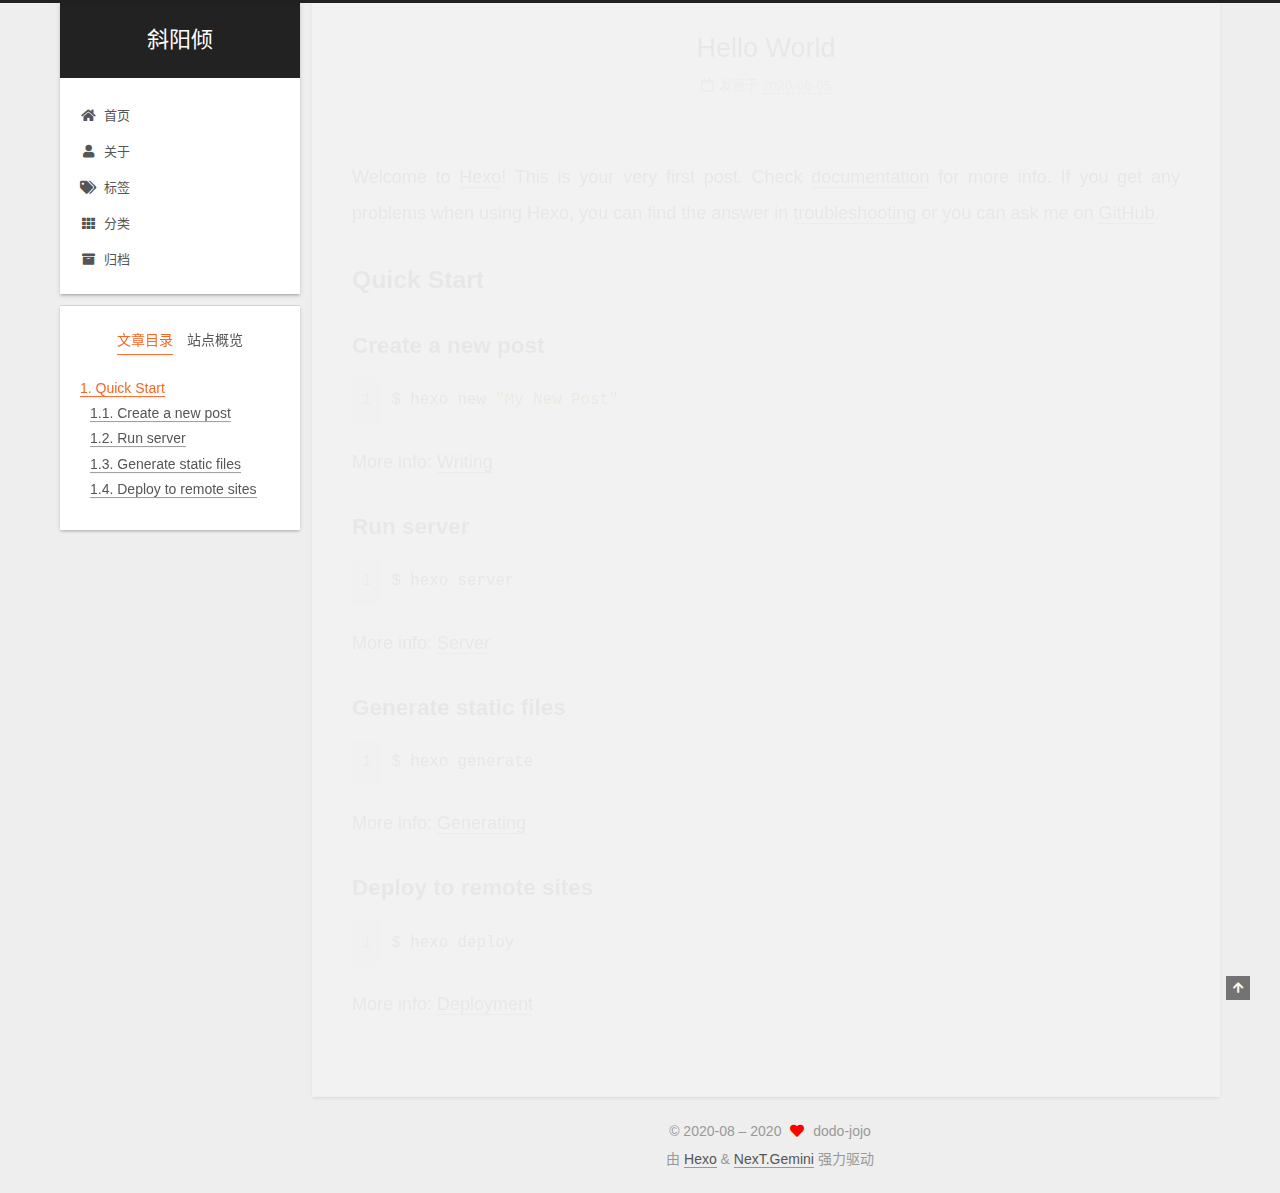
<file: 2020/08/05/hello-world/index.html>
<!DOCTYPE html>
<html lang="zh-CN">
<head>
  <meta charset="UTF-8">
<meta name="viewport" content="width=device-width, initial-scale=1, maximum-scale=2">
<meta name="theme-color" content="#222">
<meta name="generator" content="Hexo 5.0.0">
  <link rel="apple-touch-icon" sizes="180x180" href="/images/apple-touch-icon-next.png">
  <link rel="icon" type="image/png" sizes="32x32" href="/images/favicon-32x32-next.png">
  <link rel="icon" type="image/png" sizes="16x16" href="/images/favicon-16x16-next.png">
  <link rel="mask-icon" href="/images/logo.svg" color="#222">

<link rel="stylesheet" href="/css/main.css">


<link rel="stylesheet" href="/lib/font-awesome/css/all.min.css">

<script id="hexo-configurations">
    var NexT = window.NexT || {};
    var CONFIG = {"hostname":"yoursite.com","root":"/","scheme":"Gemini","version":"7.8.0","exturl":false,"sidebar":{"position":"left","display":"post","padding":18,"offset":12,"onmobile":false},"copycode":{"enable":false,"show_result":false,"style":null},"back2top":{"enable":true,"sidebar":false,"scrollpercent":false},"bookmark":{"enable":false,"color":"#222","save":"auto"},"fancybox":false,"mediumzoom":false,"lazyload":false,"pangu":false,"comments":{"style":"tabs","active":null,"storage":true,"lazyload":false,"nav":null},"algolia":{"hits":{"per_page":10},"labels":{"input_placeholder":"Search for Posts","hits_empty":"We didn't find any results for the search: ${query}","hits_stats":"${hits} results found in ${time} ms"}},"localsearch":{"enable":false,"trigger":"auto","top_n_per_article":1,"unescape":false,"preload":false},"motion":{"enable":true,"async":false,"transition":{"post_block":"fadeIn","post_header":"slideDownIn","post_body":"slideDownIn","coll_header":"slideLeftIn","sidebar":"slideUpIn"}}};
  </script>

  <meta name="description" content="Welcome to Hexo! This is your very first post. Check documentation for more info. If you get any problems when using Hexo, you can find the answer in troubleshooting or you can ask me on GitHub. Quick">
<meta property="og:type" content="article">
<meta property="og:title" content="Hello World">
<meta property="og:url" content="http://yoursite.com/2020/08/05/hello-world/index.html">
<meta property="og:site_name" content="斜阳倾">
<meta property="og:description" content="Welcome to Hexo! This is your very first post. Check documentation for more info. If you get any problems when using Hexo, you can find the answer in troubleshooting or you can ask me on GitHub. Quick">
<meta property="og:locale" content="zh_CN">
<meta property="article:published_time" content="2020-08-05T01:55:17.149Z">
<meta property="article:modified_time" content="2020-08-05T01:55:17.149Z">
<meta property="article:author" content="dodo-jojo">
<meta name="twitter:card" content="summary">

<link rel="canonical" href="http://yoursite.com/2020/08/05/hello-world/">


<script id="page-configurations">
  // https://hexo.io/docs/variables.html
  CONFIG.page = {
    sidebar: "",
    isHome : false,
    isPost : true,
    lang   : 'zh-CN'
  };
</script>

  <title>Hello World | 斜阳倾</title>
  






  <noscript>
  <style>
  .use-motion .brand,
  .use-motion .menu-item,
  .sidebar-inner,
  .use-motion .post-block,
  .use-motion .pagination,
  .use-motion .comments,
  .use-motion .post-header,
  .use-motion .post-body,
  .use-motion .collection-header { opacity: initial; }

  .use-motion .site-title,
  .use-motion .site-subtitle {
    opacity: initial;
    top: initial;
  }

  .use-motion .logo-line-before i { left: initial; }
  .use-motion .logo-line-after i { right: initial; }
  </style>
</noscript>

</head>

<body itemscope itemtype="http://schema.org/WebPage">
  <div class="container use-motion">
    <div class="headband"></div>

    <header class="header" itemscope itemtype="http://schema.org/WPHeader">
      <div class="header-inner"><div class="site-brand-container">
  <div class="site-nav-toggle">
    <div class="toggle" aria-label="切换导航栏">
      <span class="toggle-line toggle-line-first"></span>
      <span class="toggle-line toggle-line-middle"></span>
      <span class="toggle-line toggle-line-last"></span>
    </div>
  </div>

  <div class="site-meta">

    <a href="/" class="brand" rel="start">
      <span class="logo-line-before"><i></i></span>
      <h1 class="site-title">斜阳倾</h1>
      <span class="logo-line-after"><i></i></span>
    </a>
  </div>

  <div class="site-nav-right">
    <div class="toggle popup-trigger">
    </div>
  </div>
</div>




<nav class="site-nav">
  <ul id="menu" class="main-menu menu">
        <li class="menu-item menu-item-home">

    <a href="/" rel="section"><i class="fa fa-home fa-fw"></i>首页</a>

  </li>
        <li class="menu-item menu-item-about">

    <a href="/about/" rel="section"><i class="fa fa-user fa-fw"></i>关于</a>

  </li>
        <li class="menu-item menu-item-tags">

    <a href="/tags/" rel="section"><i class="fa fa-tags fa-fw"></i>标签</a>

  </li>
        <li class="menu-item menu-item-categories">

    <a href="/categories/" rel="section"><i class="fa fa-th fa-fw"></i>分类</a>

  </li>
        <li class="menu-item menu-item-archives">

    <a href="/archives/" rel="section"><i class="fa fa-archive fa-fw"></i>归档</a>

  </li>
  </ul>
</nav>




</div>
    </header>

    
  <div class="back-to-top">
    <i class="fa fa-arrow-up"></i>
    <span>0%</span>
  </div>


    <main class="main">
      <div class="main-inner">
        <div class="content-wrap">
          

          <div class="content post posts-expand">
            

    
  
  
  <article itemscope itemtype="http://schema.org/Article" class="post-block" lang="zh-CN">
    <link itemprop="mainEntityOfPage" href="http://yoursite.com/2020/08/05/hello-world/">

    <span hidden itemprop="author" itemscope itemtype="http://schema.org/Person">
      <meta itemprop="image" content="/images/avatar.jpg">
      <meta itemprop="name" content="dodo-jojo">
      <meta itemprop="description" content="西塞山前白鹭飞">
    </span>

    <span hidden itemprop="publisher" itemscope itemtype="http://schema.org/Organization">
      <meta itemprop="name" content="斜阳倾">
    </span>
      <header class="post-header">
        <h1 class="post-title" itemprop="name headline">
          Hello World
        </h1>

        <div class="post-meta">
            <span class="post-meta-item">
              <span class="post-meta-item-icon">
                <i class="far fa-calendar"></i>
              </span>
              <span class="post-meta-item-text">发表于</span>

              <time title="创建时间：2020-08-05 09:55:17" itemprop="dateCreated datePublished" datetime="2020-08-05T09:55:17+08:00">2020-08-05</time>
            </span>

          

        </div>
      </header>

    
    
    
    <div class="post-body" itemprop="articleBody">

      
        <p>Welcome to <a target="_blank" rel="noopener" href="https://hexo.io/">Hexo</a>! This is your very first post. Check <a target="_blank" rel="noopener" href="https://hexo.io/docs/">documentation</a> for more info. If you get any problems when using Hexo, you can find the answer in <a target="_blank" rel="noopener" href="https://hexo.io/docs/troubleshooting.html">troubleshooting</a> or you can ask me on <a target="_blank" rel="noopener" href="https://github.com/hexojs/hexo/issues">GitHub</a>.</p>
<h2 id="Quick-Start"><a href="#Quick-Start" class="headerlink" title="Quick Start"></a>Quick Start</h2><h3 id="Create-a-new-post"><a href="#Create-a-new-post" class="headerlink" title="Create a new post"></a>Create a new post</h3><figure class="highlight bash"><table><tr><td class="gutter"><pre><span class="line">1</span><br></pre></td><td class="code"><pre><span class="line">$ hexo new <span class="string">&quot;My New Post&quot;</span></span><br></pre></td></tr></table></figure>

<p>More info: <a target="_blank" rel="noopener" href="https://hexo.io/docs/writing.html">Writing</a></p>
<h3 id="Run-server"><a href="#Run-server" class="headerlink" title="Run server"></a>Run server</h3><figure class="highlight bash"><table><tr><td class="gutter"><pre><span class="line">1</span><br></pre></td><td class="code"><pre><span class="line">$ hexo server</span><br></pre></td></tr></table></figure>

<p>More info: <a target="_blank" rel="noopener" href="https://hexo.io/docs/server.html">Server</a></p>
<h3 id="Generate-static-files"><a href="#Generate-static-files" class="headerlink" title="Generate static files"></a>Generate static files</h3><figure class="highlight bash"><table><tr><td class="gutter"><pre><span class="line">1</span><br></pre></td><td class="code"><pre><span class="line">$ hexo generate</span><br></pre></td></tr></table></figure>

<p>More info: <a target="_blank" rel="noopener" href="https://hexo.io/docs/generating.html">Generating</a></p>
<h3 id="Deploy-to-remote-sites"><a href="#Deploy-to-remote-sites" class="headerlink" title="Deploy to remote sites"></a>Deploy to remote sites</h3><figure class="highlight bash"><table><tr><td class="gutter"><pre><span class="line">1</span><br></pre></td><td class="code"><pre><span class="line">$ hexo deploy</span><br></pre></td></tr></table></figure>

<p>More info: <a target="_blank" rel="noopener" href="https://hexo.io/docs/one-command-deployment.html">Deployment</a></p>

    </div>

    
    
    

      <footer class="post-footer">

        


        
      </footer>
    
  </article>
  
  
  



          </div>
          

<script>
  window.addEventListener('tabs:register', () => {
    let { activeClass } = CONFIG.comments;
    if (CONFIG.comments.storage) {
      activeClass = localStorage.getItem('comments_active') || activeClass;
    }
    if (activeClass) {
      let activeTab = document.querySelector(`a[href="#comment-${activeClass}"]`);
      if (activeTab) {
        activeTab.click();
      }
    }
  });
  if (CONFIG.comments.storage) {
    window.addEventListener('tabs:click', event => {
      if (!event.target.matches('.tabs-comment .tab-content .tab-pane')) return;
      let commentClass = event.target.classList[1];
      localStorage.setItem('comments_active', commentClass);
    });
  }
</script>

        </div>
          
  
  <div class="toggle sidebar-toggle">
    <span class="toggle-line toggle-line-first"></span>
    <span class="toggle-line toggle-line-middle"></span>
    <span class="toggle-line toggle-line-last"></span>
  </div>

  <aside class="sidebar">
    <div class="sidebar-inner">

      <ul class="sidebar-nav motion-element">
        <li class="sidebar-nav-toc">
          文章目录
        </li>
        <li class="sidebar-nav-overview">
          站点概览
        </li>
      </ul>

      <!--noindex-->
      <div class="post-toc-wrap sidebar-panel">
          <div class="post-toc motion-element"><ol class="nav"><li class="nav-item nav-level-2"><a class="nav-link" href="#Quick-Start"><span class="nav-number">1.</span> <span class="nav-text">Quick Start</span></a><ol class="nav-child"><li class="nav-item nav-level-3"><a class="nav-link" href="#Create-a-new-post"><span class="nav-number">1.1.</span> <span class="nav-text">Create a new post</span></a></li><li class="nav-item nav-level-3"><a class="nav-link" href="#Run-server"><span class="nav-number">1.2.</span> <span class="nav-text">Run server</span></a></li><li class="nav-item nav-level-3"><a class="nav-link" href="#Generate-static-files"><span class="nav-number">1.3.</span> <span class="nav-text">Generate static files</span></a></li><li class="nav-item nav-level-3"><a class="nav-link" href="#Deploy-to-remote-sites"><span class="nav-number">1.4.</span> <span class="nav-text">Deploy to remote sites</span></a></li></ol></li></ol></div>
      </div>
      <!--/noindex-->

      <div class="site-overview-wrap sidebar-panel">
        <div class="site-author motion-element" itemprop="author" itemscope itemtype="http://schema.org/Person">
    <img class="site-author-image" itemprop="image" alt="dodo-jojo"
      src="/images/avatar.jpg">
  <p class="site-author-name" itemprop="name">dodo-jojo</p>
  <div class="site-description" itemprop="description">西塞山前白鹭飞</div>
</div>
<div class="site-state-wrap motion-element">
  <nav class="site-state">
      <div class="site-state-item site-state-posts">
          <a href="/archives/">
        
          <span class="site-state-item-count">1</span>
          <span class="site-state-item-name">日志</span>
        </a>
      </div>
  </nav>
</div>



      </div>

    </div>
  </aside>
  <div id="sidebar-dimmer"></div>


      </div>
    </main>

    <footer class="footer">
      <div class="footer-inner">
        

        

<div class="copyright">
  
  &copy; 2020-08 – 
  <span itemprop="copyrightYear">2020</span>
  <span class="with-love">
    <i class="fa fa-heart"></i>
  </span>
  <span class="author" itemprop="copyrightHolder">dodo-jojo</span>
</div>
  <div class="powered-by">由 <a href="https://hexo.io/" class="theme-link" rel="noopener" target="_blank">Hexo</a> & <a href="https://theme-next.org/" class="theme-link" rel="noopener" target="_blank">NexT.Gemini</a> 强力驱动
  </div>

        








      </div>
    </footer>
  </div>

  
  <script src="/lib/anime.min.js"></script>
  <script src="/lib/velocity/velocity.min.js"></script>
  <script src="/lib/velocity/velocity.ui.min.js"></script>

<script src="/js/utils.js"></script>

<script src="/js/motion.js"></script>


<script src="/js/schemes/pisces.js"></script>


<script src="/js/next-boot.js"></script>




  















  

  

</body>
</html>
</file>
<file: css/main.css>
:root {
  --body-bg-color: #eee;
  --content-bg-color: #fff;
  --card-bg-color: #f5f5f5;
  --text-color: #555;
  --blockquote-color: #666;
  --link-color: #555;
  --link-hover-color: #222;
  --brand-color: #fff;
  --brand-hover-color: #fff;
  --table-row-odd-bg-color: #f9f9f9;
  --table-row-hover-bg-color: #f5f5f5;
  --menu-item-bg-color: #f5f5f5;
  --btn-default-bg: #fff;
  --btn-default-color: #555;
  --btn-default-border-color: #555;
  --btn-default-hover-bg: #222;
  --btn-default-hover-color: #fff;
  --btn-default-hover-border-color: #222;
}
html {
  line-height: 1.15; /* 1 */
  -webkit-text-size-adjust: 100%; /* 2 */
}
body {
  margin: 0;
}
main {
  display: block;
}
h1 {
  font-size: 2em;
  margin: 0.67em 0;
}
hr {
  box-sizing: content-box; /* 1 */
  height: 0; /* 1 */
  overflow: visible; /* 2 */
}
pre {
  font-family: monospace, monospace; /* 1 */
  font-size: 1em; /* 2 */
}
a {
  background: transparent;
}
abbr[title] {
  border-bottom: none; /* 1 */
  text-decoration: underline; /* 2 */
  text-decoration: underline dotted; /* 2 */
}
b,
strong {
  font-weight: bolder;
}
code,
kbd,
samp {
  font-family: monospace, monospace; /* 1 */
  font-size: 1em; /* 2 */
}
small {
  font-size: 80%;
}
sub,
sup {
  font-size: 75%;
  line-height: 0;
  position: relative;
  vertical-align: baseline;
}
sub {
  bottom: -0.25em;
}
sup {
  top: -0.5em;
}
img {
  border-style: none;
}
button,
input,
optgroup,
select,
textarea {
  font-family: inherit; /* 1 */
  font-size: 100%; /* 1 */
  line-height: 1.15; /* 1 */
  margin: 0; /* 2 */
}
button,
input {
/* 1 */
  overflow: visible;
}
button,
select {
/* 1 */
  text-transform: none;
}
button,
[type='button'],
[type='reset'],
[type='submit'] {
  -webkit-appearance: button;
}
button::-moz-focus-inner,
[type='button']::-moz-focus-inner,
[type='reset']::-moz-focus-inner,
[type='submit']::-moz-focus-inner {
  border-style: none;
  padding: 0;
}
button:-moz-focusring,
[type='button']:-moz-focusring,
[type='reset']:-moz-focusring,
[type='submit']:-moz-focusring {
  outline: 1px dotted ButtonText;
}
fieldset {
  padding: 0.35em 0.75em 0.625em;
}
legend {
  box-sizing: border-box; /* 1 */
  color: inherit; /* 2 */
  display: table; /* 1 */
  max-width: 100%; /* 1 */
  padding: 0; /* 3 */
  white-space: normal; /* 1 */
}
progress {
  vertical-align: baseline;
}
textarea {
  overflow: auto;
}
[type='checkbox'],
[type='radio'] {
  box-sizing: border-box; /* 1 */
  padding: 0; /* 2 */
}
[type='number']::-webkit-inner-spin-button,
[type='number']::-webkit-outer-spin-button {
  height: auto;
}
[type='search'] {
  outline-offset: -2px; /* 2 */
  -webkit-appearance: textfield; /* 1 */
}
[type='search']::-webkit-search-decoration {
  -webkit-appearance: none;
}
::-webkit-file-upload-button {
  font: inherit; /* 2 */
  -webkit-appearance: button; /* 1 */
}
details {
  display: block;
}
summary {
  display: list-item;
}
template {
  display: none;
}
[hidden] {
  display: none;
}
::selection {
  background: #262a30;
  color: #eee;
}
html,
body {
  height: 100%;
}
body {
  background: var(--body-bg-color);
  color: var(--text-color);
  font-family: 'Lato', "PingFang SC", "Microsoft YaHei", sans-serif;
  font-size: 1em;
  line-height: 2;
}
@media (max-width: 991px) {
  body {
    padding-left: 0 !important;
    padding-right: 0 !important;
  }
}
h1,
h2,
h3,
h4,
h5,
h6 {
  font-family: 'Lato', "PingFang SC", "Microsoft YaHei", sans-serif;
  font-weight: bold;
  line-height: 1.5;
  margin: 20px 0 15px;
}
h1 {
  font-size: 1.5em;
}
h2 {
  font-size: 1.375em;
}
h3 {
  font-size: 1.25em;
}
h4 {
  font-size: 1.125em;
}
h5 {
  font-size: 1em;
}
h6 {
  font-size: 0.875em;
}
p {
  margin: 0 0 20px 0;
}
a,
span.exturl {
  border-bottom: 1px solid #999;
  color: var(--link-color);
  outline: 0;
  text-decoration: none;
  overflow-wrap: break-word;
  word-wrap: break-word;
  cursor: pointer;
}
a:hover,
span.exturl:hover {
  border-bottom-color: var(--link-hover-color);
  color: var(--link-hover-color);
}
iframe,
img,
video {
  display: block;
  margin-left: auto;
  margin-right: auto;
  max-width: 100%;
}
hr {
  background-image: repeating-linear-gradient(-45deg, #ddd, #ddd 4px, transparent 4px, transparent 8px);
  border: 0;
  height: 3px;
  margin: 40px 0;
}
blockquote {
  border-left: 4px solid #ddd;
  color: var(--blockquote-color);
  margin: 0;
  padding: 0 15px;
}
blockquote cite::before {
  content: '-';
  padding: 0 5px;
}
dt {
  font-weight: bold;
}
dd {
  margin: 0;
  padding: 0;
}
kbd {
  background-color: #f5f5f5;
  background-image: linear-gradient(#eee, #fff, #eee);
  border: 1px solid #ccc;
  border-radius: 0.2em;
  box-shadow: 0.1em 0.1em 0.2em rgba(0,0,0,0.1);
  color: #555;
  font-family: inherit;
  padding: 0.1em 0.3em;
  white-space: nowrap;
}
.table-container {
  overflow: auto;
}
table {
  border-collapse: collapse;
  border-spacing: 0;
  font-size: 0.875em;
  margin: 0 0 20px 0;
  width: 100%;
}
tbody tr:nth-of-type(odd) {
  background: var(--table-row-odd-bg-color);
}
tbody tr:hover {
  background: var(--table-row-hover-bg-color);
}
caption,
th,
td {
  font-weight: normal;
  padding: 8px;
  vertical-align: middle;
}
th,
td {
  border: 1px solid #ddd;
  border-bottom: 3px solid #ddd;
}
th {
  font-weight: 700;
  padding-bottom: 10px;
}
td {
  border-bottom-width: 1px;
}
.btn {
  background: var(--btn-default-bg);
  border: 2px solid var(--btn-default-border-color);
  border-radius: 2px;
  color: var(--btn-default-color);
  display: inline-block;
  font-size: 0.875em;
  line-height: 2;
  padding: 0 20px;
  text-decoration: none;
  transition-property: background-color;
  transition-delay: 0s;
  transition-duration: 0.2s;
  transition-timing-function: ease-in-out;
}
.btn:hover {
  background: var(--btn-default-hover-bg);
  border-color: var(--btn-default-hover-border-color);
  color: var(--btn-default-hover-color);
}
.btn + .btn {
  margin: 0 0 8px 8px;
}
.btn .fa-fw {
  text-align: left;
  width: 1.285714285714286em;
}
.toggle {
  line-height: 0;
}
.toggle .toggle-line {
  background: #fff;
  display: inline-block;
  height: 2px;
  left: 0;
  position: relative;
  top: 0;
  transition: all 0.4s;
  vertical-align: top;
  width: 100%;
}
.toggle .toggle-line:not(:first-child) {
  margin-top: 3px;
}
.toggle.toggle-arrow .toggle-line-first {
  left: 50%;
  top: 2px;
  transform: rotate(45deg);
  width: 50%;
}
.toggle.toggle-arrow .toggle-line-middle {
  left: 2px;
  width: 90%;
}
.toggle.toggle-arrow .toggle-line-last {
  left: 50%;
  top: -2px;
  transform: rotate(-45deg);
  width: 50%;
}
.toggle.toggle-close .toggle-line-first {
  transform: rotate(-45deg);
  top: 5px;
}
.toggle.toggle-close .toggle-line-middle {
  opacity: 0;
}
.toggle.toggle-close .toggle-line-last {
  transform: rotate(45deg);
  top: -5px;
}
.highlight,
pre {
  background: #f7f7f7;
  color: #4d4d4c;
  line-height: 1.6;
  margin: 0 auto 20px;
}
pre,
code {
  font-family: consolas, Menlo, monospace, "PingFang SC", "Microsoft YaHei";
}
code {
  background: #eee;
  border-radius: 3px;
  color: #555;
  padding: 2px 4px;
  overflow-wrap: break-word;
  word-wrap: break-word;
}
.highlight *::selection {
  background: #d6d6d6;
}
.highlight pre {
  border: 0;
  margin: 0;
  padding: 10px 0;
}
.highlight table {
  border: 0;
  margin: 0;
  width: auto;
}
.highlight td {
  border: 0;
  padding: 0;
}
.highlight figcaption {
  background: #eff2f3;
  color: #4d4d4c;
  display: flex;
  font-size: 0.875em;
  justify-content: space-between;
  line-height: 1.2;
  padding: 0.5em;
}
.highlight figcaption a {
  color: #4d4d4c;
}
.highlight figcaption a:hover {
  border-bottom-color: #4d4d4c;
}
.highlight .gutter {
  -moz-user-select: none;
  -ms-user-select: none;
  -webkit-user-select: none;
  user-select: none;
}
.highlight .gutter pre {
  background: #eff2f3;
  color: #869194;
  padding-left: 10px;
  padding-right: 10px;
  text-align: right;
}
.highlight .code pre {
  background: #f7f7f7;
  padding-left: 10px;
  width: 100%;
}
.gist table {
  width: auto;
}
.gist table td {
  border: 0;
}
pre {
  overflow: auto;
  padding: 10px;
}
pre code {
  background: none;
  color: #4d4d4c;
  font-size: 0.875em;
  padding: 0;
  text-shadow: none;
}
pre .deletion {
  background: #fdd;
}
pre .addition {
  background: #dfd;
}
pre .meta {
  color: #eab700;
  -moz-user-select: none;
  -ms-user-select: none;
  -webkit-user-select: none;
  user-select: none;
}
pre .comment {
  color: #8e908c;
}
pre .variable,
pre .attribute,
pre .tag,
pre .name,
pre .regexp,
pre .ruby .constant,
pre .xml .tag .title,
pre .xml .pi,
pre .xml .doctype,
pre .html .doctype,
pre .css .id,
pre .css .class,
pre .css .pseudo {
  color: #c82829;
}
pre .number,
pre .preprocessor,
pre .built_in,
pre .builtin-name,
pre .literal,
pre .params,
pre .constant,
pre .command {
  color: #f5871f;
}
pre .ruby .class .title,
pre .css .rules .attribute,
pre .string,
pre .symbol,
pre .value,
pre .inheritance,
pre .header,
pre .ruby .symbol,
pre .xml .cdata,
pre .special,
pre .formula {
  color: #718c00;
}
pre .title,
pre .css .hexcolor {
  color: #3e999f;
}
pre .function,
pre .python .decorator,
pre .python .title,
pre .ruby .function .title,
pre .ruby .title .keyword,
pre .perl .sub,
pre .javascript .title,
pre .coffeescript .title {
  color: #4271ae;
}
pre .keyword,
pre .javascript .function {
  color: #8959a8;
}
.blockquote-center {
  border-left: none;
  margin: 40px 0;
  padding: 0;
  position: relative;
  text-align: center;
}
.blockquote-center .fa {
  display: block;
  opacity: 0.6;
  position: absolute;
  width: 100%;
}
.blockquote-center .fa-quote-left {
  border-top: 1px solid #ccc;
  text-align: left;
  top: -20px;
}
.blockquote-center .fa-quote-right {
  border-bottom: 1px solid #ccc;
  text-align: right;
  bottom: -20px;
}
.blockquote-center p,
.blockquote-center div {
  text-align: center;
}
.post-body .group-picture img {
  margin: 0 auto;
  padding: 0 3px;
}
.group-picture-row {
  margin-bottom: 6px;
  overflow: hidden;
}
.group-picture-column {
  float: left;
  margin-bottom: 10px;
}
.post-body .label {
  color: #555;
  display: inline;
  padding: 0 2px;
}
.post-body .label.default {
  background: #f0f0f0;
}
.post-body .label.primary {
  background: #efe6f7;
}
.post-body .label.info {
  background: #e5f2f8;
}
.post-body .label.success {
  background: #e7f4e9;
}
.post-body .label.warning {
  background: #fcf6e1;
}
.post-body .label.danger {
  background: #fae8eb;
}
.post-body .tabs {
  margin-bottom: 20px;
}
.post-body .tabs,
.tabs-comment {
  display: block;
  padding-top: 10px;
  position: relative;
}
.post-body .tabs ul.nav-tabs,
.tabs-comment ul.nav-tabs {
  display: flex;
  flex-wrap: wrap;
  margin: 0;
  margin-bottom: -1px;
  padding: 0;
}
@media (max-width: 413px) {
  .post-body .tabs ul.nav-tabs,
  .tabs-comment ul.nav-tabs {
    display: block;
    margin-bottom: 5px;
  }
}
.post-body .tabs ul.nav-tabs li.tab,
.tabs-comment ul.nav-tabs li.tab {
  border-bottom: 1px solid #ddd;
  border-left: 1px solid transparent;
  border-right: 1px solid transparent;
  border-top: 3px solid transparent;
  flex-grow: 1;
  list-style-type: none;
  border-radius: 0 0 0 0;
}
@media (max-width: 413px) {
  .post-body .tabs ul.nav-tabs li.tab,
  .tabs-comment ul.nav-tabs li.tab {
    border-bottom: 1px solid transparent;
    border-left: 3px solid transparent;
    border-right: 1px solid transparent;
    border-top: 1px solid transparent;
  }
}
@media (max-width: 413px) {
  .post-body .tabs ul.nav-tabs li.tab,
  .tabs-comment ul.nav-tabs li.tab {
    border-radius: 0;
  }
}
.post-body .tabs ul.nav-tabs li.tab a,
.tabs-comment ul.nav-tabs li.tab a {
  border-bottom: initial;
  display: block;
  line-height: 1.8;
  outline: 0;
  padding: 0.25em 0.75em;
  text-align: center;
  transition-delay: 0s;
  transition-duration: 0.2s;
  transition-timing-function: ease-out;
}
.post-body .tabs ul.nav-tabs li.tab a i,
.tabs-comment ul.nav-tabs li.tab a i {
  width: 1.285714285714286em;
}
.post-body .tabs ul.nav-tabs li.tab.active,
.tabs-comment ul.nav-tabs li.tab.active {
  border-bottom: 1px solid transparent;
  border-left: 1px solid #ddd;
  border-right: 1px solid #ddd;
  border-top: 3px solid #fc6423;
}
@media (max-width: 413px) {
  .post-body .tabs ul.nav-tabs li.tab.active,
  .tabs-comment ul.nav-tabs li.tab.active {
    border-bottom: 1px solid #ddd;
    border-left: 3px solid #fc6423;
    border-right: 1px solid #ddd;
    border-top: 1px solid #ddd;
  }
}
.post-body .tabs ul.nav-tabs li.tab.active a,
.tabs-comment ul.nav-tabs li.tab.active a {
  color: var(--link-color);
  cursor: default;
}
.post-body .tabs .tab-content .tab-pane,
.tabs-comment .tab-content .tab-pane {
  border: 1px solid #ddd;
  border-top: 0;
  padding: 20px 20px 0 20px;
  border-radius: 0;
}
.post-body .tabs .tab-content .tab-pane:not(.active),
.tabs-comment .tab-content .tab-pane:not(.active) {
  display: none;
}
.post-body .tabs .tab-content .tab-pane.active,
.tabs-comment .tab-content .tab-pane.active {
  display: block;
}
.post-body .tabs .tab-content .tab-pane.active:nth-of-type(1),
.tabs-comment .tab-content .tab-pane.active:nth-of-type(1) {
  border-radius: 0 0 0 0;
}
@media (max-width: 413px) {
  .post-body .tabs .tab-content .tab-pane.active:nth-of-type(1),
  .tabs-comment .tab-content .tab-pane.active:nth-of-type(1) {
    border-radius: 0;
  }
}
.post-body .note {
  border-radius: 3px;
  margin-bottom: 20px;
  padding: 1em;
  position: relative;
  border: 1px solid #eee;
  border-left-width: 5px;
}
.post-body .note h2,
.post-body .note h3,
.post-body .note h4,
.post-body .note h5,
.post-body .note h6 {
  margin-top: 0;
  border-bottom: initial;
  margin-bottom: 0;
  padding-top: 0;
}
.post-body .note p:first-child,
.post-body .note ul:first-child,
.post-body .note ol:first-child,
.post-body .note table:first-child,
.post-body .note pre:first-child,
.post-body .note blockquote:first-child,
.post-body .note img:first-child {
  margin-top: 0;
}
.post-body .note p:last-child,
.post-body .note ul:last-child,
.post-body .note ol:last-child,
.post-body .note table:last-child,
.post-body .note pre:last-child,
.post-body .note blockquote:last-child,
.post-body .note img:last-child {
  margin-bottom: 0;
}
.post-body .note.default {
  border-left-color: #777;
}
.post-body .note.default h2,
.post-body .note.default h3,
.post-body .note.default h4,
.post-body .note.default h5,
.post-body .note.default h6 {
  color: #777;
}
.post-body .note.primary {
  border-left-color: #6f42c1;
}
.post-body .note.primary h2,
.post-body .note.primary h3,
.post-body .note.primary h4,
.post-body .note.primary h5,
.post-body .note.primary h6 {
  color: #6f42c1;
}
.post-body .note.info {
  border-left-color: #428bca;
}
.post-body .note.info h2,
.post-body .note.info h3,
.post-body .note.info h4,
.post-body .note.info h5,
.post-body .note.info h6 {
  color: #428bca;
}
.post-body .note.success {
  border-left-color: #5cb85c;
}
.post-body .note.success h2,
.post-body .note.success h3,
.post-body .note.success h4,
.post-body .note.success h5,
.post-body .note.success h6 {
  color: #5cb85c;
}
.post-body .note.warning {
  border-left-color: #f0ad4e;
}
.post-body .note.warning h2,
.post-body .note.warning h3,
.post-body .note.warning h4,
.post-body .note.warning h5,
.post-body .note.warning h6 {
  color: #f0ad4e;
}
.post-body .note.danger {
  border-left-color: #d9534f;
}
.post-body .note.danger h2,
.post-body .note.danger h3,
.post-body .note.danger h4,
.post-body .note.danger h5,
.post-body .note.danger h6 {
  color: #d9534f;
}
.pagination .prev,
.pagination .next,
.pagination .page-number,
.pagination .space {
  display: inline-block;
  margin: 0 10px;
  padding: 0 11px;
  position: relative;
  top: -1px;
}
@media (max-width: 767px) {
  .pagination .prev,
  .pagination .next,
  .pagination .page-number,
  .pagination .space {
    margin: 0 5px;
  }
}
.pagination {
  border-top: 1px solid #eee;
  margin: 120px 0 0;
  text-align: center;
}
.pagination .prev,
.pagination .next,
.pagination .page-number {
  border-bottom: 0;
  border-top: 1px solid #eee;
  transition-property: border-color;
  transition-delay: 0s;
  transition-duration: 0.2s;
  transition-timing-function: ease-in-out;
}
.pagination .prev:hover,
.pagination .next:hover,
.pagination .page-number:hover {
  border-top-color: #222;
}
.pagination .space {
  margin: 0;
  padding: 0;
}
.pagination .prev {
  margin-left: 0;
}
.pagination .next {
  margin-right: 0;
}
.pagination .page-number.current {
  background: #ccc;
  border-top-color: #ccc;
  color: #fff;
}
@media (max-width: 767px) {
  .pagination {
    border-top: none;
  }
  .pagination .prev,
  .pagination .next,
  .pagination .page-number {
    border-bottom: 1px solid #eee;
    border-top: 0;
    margin-bottom: 10px;
    padding: 0 10px;
  }
  .pagination .prev:hover,
  .pagination .next:hover,
  .pagination .page-number:hover {
    border-bottom-color: #222;
  }
}
.comments {
  margin-top: 60px;
  overflow: hidden;
}
.comment-button-group {
  display: flex;
  flex-wrap: wrap-reverse;
  justify-content: center;
  margin: 1em 0;
}
.comment-button-group .comment-button {
  margin: 0.1em 0.2em;
}
.comment-button-group .comment-button.active {
  background: var(--btn-default-hover-bg);
  border-color: var(--btn-default-hover-border-color);
  color: var(--btn-default-hover-color);
}
.comment-position {
  display: none;
}
.comment-position.active {
  display: block;
}
.tabs-comment {
  background: var(--content-bg-color);
  margin-top: 4em;
  padding-top: 0;
}
.tabs-comment .comments {
  border: 0;
  box-shadow: none;
  margin-top: 0;
  padding-top: 0;
}
.container {
  min-height: 100%;
  position: relative;
}
.main-inner {
  margin: 0 auto;
  width: calc(100% - 20px);
}
@media (min-width: 1200px) {
  .main-inner {
    width: 1160px;
  }
}
@media (min-width: 1600px) {
  .main-inner {
    width: 73%;
  }
}
@media (max-width: 767px) {
  .content-wrap {
    padding: 0 20px;
  }
}
.header {
  background: transparent;
}
.header-inner {
  margin: 0 auto;
  width: calc(100% - 20px);
}
@media (min-width: 1200px) {
  .header-inner {
    width: 1160px;
  }
}
@media (min-width: 1600px) {
  .header-inner {
    width: 73%;
  }
}
.site-brand-container {
  display: flex;
  flex-shrink: 0;
  padding: 0 10px;
}
.headband {
  background: #222;
  height: 3px;
}
.site-meta {
  flex-grow: 1;
  text-align: center;
}
@media (max-width: 767px) {
  .site-meta {
    text-align: center;
  }
}
.brand {
  border-bottom: none;
  color: var(--brand-color);
  display: inline-block;
  line-height: 1.375em;
  padding: 0 40px;
  position: relative;
}
.brand:hover {
  color: var(--brand-hover-color);
}
.site-title {
  font-family: 'Lato', "PingFang SC", "Microsoft YaHei", sans-serif;
  font-size: 1.375em;
  font-weight: normal;
  margin: 0;
}
.site-subtitle {
  color: #ddd;
  font-size: 0.8125em;
  margin: 10px 0;
}
.use-motion .brand {
  opacity: 0;
}
.use-motion .site-title,
.use-motion .site-subtitle,
.use-motion .custom-logo-image {
  opacity: 0;
  position: relative;
  top: -10px;
}
.site-nav-toggle,
.site-nav-right {
  display: none;
}
@media (max-width: 767px) {
  .site-nav-toggle,
  .site-nav-right {
    display: flex;
    flex-direction: column;
    justify-content: center;
  }
}
.site-nav-toggle .toggle,
.site-nav-right .toggle {
  color: var(--text-color);
  padding: 10px;
  width: 22px;
}
.site-nav-toggle .toggle .toggle-line,
.site-nav-right .toggle .toggle-line {
  background: var(--text-color);
  border-radius: 1px;
}
.site-nav {
  display: block;
}
@media (max-width: 767px) {
  .site-nav {
    clear: both;
    display: none;
  }
}
.site-nav.site-nav-on {
  display: block;
}
.menu {
  margin-top: 20px;
  padding-left: 0;
  text-align: center;
}
.menu-item {
  display: inline-block;
  list-style: none;
  margin: 0 10px;
}
@media (max-width: 767px) {
  .menu-item {
    display: block;
    margin-top: 10px;
  }
  .menu-item.menu-item-search {
    display: none;
  }
}
.menu-item a,
.menu-item span.exturl {
  border-bottom: 0;
  display: block;
  font-size: 0.8125em;
  transition-property: border-color;
  transition-delay: 0s;
  transition-duration: 0.2s;
  transition-timing-function: ease-in-out;
}
@media (hover: none) {
  .menu-item a:hover,
  .menu-item span.exturl:hover {
    border-bottom-color: transparent !important;
  }
}
.menu-item .fa,
.menu-item .fab,
.menu-item .far,
.menu-item .fas {
  margin-right: 8px;
}
.menu-item .badge {
  display: inline-block;
  font-weight: bold;
  line-height: 1;
  margin-left: 0.35em;
  margin-top: 0.35em;
  text-align: center;
  white-space: nowrap;
}
@media (max-width: 767px) {
  .menu-item .badge {
    float: right;
    margin-left: 0;
  }
}
.menu-item-active a,
.menu .menu-item a:hover,
.menu .menu-item span.exturl:hover {
  background: var(--menu-item-bg-color);
}
.use-motion .menu-item {
  opacity: 0;
}
.sidebar {
  background: #222;
  bottom: 0;
  box-shadow: inset 0 2px 6px #000;
  position: fixed;
  top: 0;
}
@media (max-width: 991px) {
  .sidebar {
    display: none;
  }
}
.sidebar-inner {
  color: #999;
  padding: 18px 10px;
  text-align: center;
}
.cc-license {
  margin-top: 10px;
  text-align: center;
}
.cc-license .cc-opacity {
  border-bottom: none;
  opacity: 0.7;
}
.cc-license .cc-opacity:hover {
  opacity: 0.9;
}
.cc-license img {
  display: inline-block;
}
.site-author-image {
  border: 1px solid #eee;
  display: block;
  margin: 0 auto;
  max-width: 120px;
  padding: 2px;
}
.site-author-name {
  color: var(--text-color);
  font-weight: 600;
  margin: 0;
  text-align: center;
}
.site-description {
  color: #999;
  font-size: 0.8125em;
  margin-top: 0;
  text-align: center;
}
.links-of-author {
  margin-top: 15px;
}
.links-of-author a,
.links-of-author span.exturl {
  border-bottom-color: #555;
  display: inline-block;
  font-size: 0.8125em;
  margin-bottom: 10px;
  margin-right: 10px;
  vertical-align: middle;
}
.links-of-author a::before,
.links-of-author span.exturl::before {
  background: #62c13c;
  border-radius: 50%;
  content: ' ';
  display: inline-block;
  height: 4px;
  margin-right: 3px;
  vertical-align: middle;
  width: 4px;
}
.sidebar-button {
  margin-top: 15px;
}
.sidebar-button a {
  border: 1px solid #fc6423;
  border-radius: 4px;
  color: #fc6423;
  display: inline-block;
  padding: 0 15px;
}
.sidebar-button a .fa,
.sidebar-button a .fab,
.sidebar-button a .far,
.sidebar-button a .fas {
  margin-right: 5px;
}
.sidebar-button a:hover {
  background: #fc6423;
  border: 1px solid #fc6423;
  color: #fff;
}
.sidebar-button a:hover .fa,
.sidebar-button a:hover .fab,
.sidebar-button a:hover .far,
.sidebar-button a:hover .fas {
  color: #fff;
}
.links-of-blogroll {
  font-size: 0.8125em;
  margin-top: 10px;
}
.links-of-blogroll-title {
  font-size: 0.875em;
  font-weight: 600;
  margin-top: 0;
}
.links-of-blogroll-list {
  list-style: none;
  margin: 0;
  padding: 0;
}
#sidebar-dimmer {
  display: none;
}
@media (max-width: 767px) {
  #sidebar-dimmer {
    background: #000;
    display: block;
    height: 100%;
    left: 100%;
    opacity: 0;
    position: fixed;
    top: 0;
    width: 100%;
    z-index: 1100;
  }
  .sidebar-active + #sidebar-dimmer {
    opacity: 0.7;
    transform: translateX(-100%);
    transition: opacity 0.5s;
  }
}
.sidebar-nav {
  margin: 0;
  padding-bottom: 20px;
  padding-left: 0;
}
.sidebar-nav li {
  border-bottom: 1px solid transparent;
  color: var(--text-color);
  cursor: pointer;
  display: inline-block;
  font-size: 0.875em;
}
.sidebar-nav li.sidebar-nav-overview {
  margin-left: 10px;
}
.sidebar-nav li:hover {
  color: #fc6423;
}
.sidebar-nav .sidebar-nav-active {
  border-bottom-color: #fc6423;
  color: #fc6423;
}
.sidebar-nav .sidebar-nav-active:hover {
  color: #fc6423;
}
.sidebar-panel {
  display: none;
  overflow-x: hidden;
  overflow-y: auto;
}
.sidebar-panel-active {
  display: block;
}
.sidebar-toggle {
  background: #222;
  bottom: 45px;
  cursor: pointer;
  height: 14px;
  left: 30px;
  padding: 5px;
  position: fixed;
  width: 14px;
  z-index: 1300;
}
@media (max-width: 991px) {
  .sidebar-toggle {
    left: 20px;
    opacity: 0.8;
    display: none;
  }
}
.sidebar-toggle:hover .toggle-line {
  background: #fc6423;
}
.post-toc {
  font-size: 0.875em;
}
.post-toc ol {
  list-style: none;
  margin: 0;
  padding: 0 2px 5px 10px;
  text-align: left;
}
.post-toc ol > ol {
  padding-left: 0;
}
.post-toc ol a {
  transition-property: all;
  transition-delay: 0s;
  transition-duration: 0.2s;
  transition-timing-function: ease-in-out;
}
.post-toc .nav-item {
  line-height: 1.8;
  overflow: hidden;
  text-overflow: ellipsis;
  white-space: nowrap;
}
.post-toc .nav .nav-child {
  display: none;
}
.post-toc .nav .active > .nav-child {
  display: block;
}
.post-toc .nav .active-current > .nav-child {
  display: block;
}
.post-toc .nav .active-current > .nav-child > .nav-item {
  display: block;
}
.post-toc .nav .active > a {
  border-bottom-color: #fc6423;
  color: #fc6423;
}
.post-toc .nav .active-current > a {
  color: #fc6423;
}
.post-toc .nav .active-current > a:hover {
  color: #fc6423;
}
.site-state {
  display: flex;
  justify-content: center;
  line-height: 1.4;
  margin-top: 10px;
  overflow: hidden;
  text-align: center;
  white-space: nowrap;
}
.site-state-item {
  padding: 0 15px;
}
.site-state-item:not(:first-child) {
  border-left: 1px solid #eee;
}
.site-state-item a {
  border-bottom: none;
}
.site-state-item-count {
  display: block;
  font-size: 1em;
  font-weight: 600;
  text-align: center;
}
.site-state-item-name {
  color: #999;
  font-size: 0.8125em;
}
.footer {
  color: #999;
  font-size: 0.875em;
  padding: 20px 0;
}
.footer.footer-fixed {
  bottom: 0;
  left: 0;
  position: absolute;
  right: 0;
}
.footer-inner {
  box-sizing: border-box;
  margin: 0 auto;
  text-align: center;
  width: calc(100% - 20px);
}
@media (min-width: 1200px) {
  .footer-inner {
    width: 1160px;
  }
}
@media (min-width: 1600px) {
  .footer-inner {
    width: 73%;
  }
}
.languages {
  display: inline-block;
  font-size: 1.125em;
  position: relative;
}
.languages .lang-select-label span {
  margin: 0 0.5em;
}
.languages .lang-select {
  height: 100%;
  left: 0;
  opacity: 0;
  position: absolute;
  top: 0;
  width: 100%;
}
.with-love {
  color: #ff0000;
  display: inline-block;
  margin: 0 5px;
}
.powered-by,
.theme-info {
  display: inline-block;
}
@-moz-keyframes iconAnimate {
  0%, 100% {
    transform: scale(1);
  }
  10%, 30% {
    transform: scale(0.9);
  }
  20%, 40%, 60%, 80% {
    transform: scale(1.1);
  }
  50%, 70% {
    transform: scale(1.1);
  }
}
@-webkit-keyframes iconAnimate {
  0%, 100% {
    transform: scale(1);
  }
  10%, 30% {
    transform: scale(0.9);
  }
  20%, 40%, 60%, 80% {
    transform: scale(1.1);
  }
  50%, 70% {
    transform: scale(1.1);
  }
}
@-o-keyframes iconAnimate {
  0%, 100% {
    transform: scale(1);
  }
  10%, 30% {
    transform: scale(0.9);
  }
  20%, 40%, 60%, 80% {
    transform: scale(1.1);
  }
  50%, 70% {
    transform: scale(1.1);
  }
}
@keyframes iconAnimate {
  0%, 100% {
    transform: scale(1);
  }
  10%, 30% {
    transform: scale(0.9);
  }
  20%, 40%, 60%, 80% {
    transform: scale(1.1);
  }
  50%, 70% {
    transform: scale(1.1);
  }
}
.back-to-top {
  font-size: 12px;
  text-align: center;
  transition-delay: 0s;
  transition-duration: 0.2s;
  transition-timing-function: ease-in-out;
}
.back-to-top {
  background: #222;
  bottom: -100px;
  box-sizing: border-box;
  color: #fff;
  cursor: pointer;
  left: 30px;
  opacity: 0.6;
  padding: 0 6px;
  position: fixed;
  transition-property: bottom;
  z-index: 1300;
  width: 24px;
}
.back-to-top span {
  display: none;
}
.back-to-top:hover {
  color: #fc6423;
}
.back-to-top.back-to-top-on {
  bottom: 30px;
}
@media (max-width: 991px) {
  .back-to-top {
    left: 20px;
    opacity: 0.8;
  }
}
.post-body {
  font-family: 'Lato', "PingFang SC", "Microsoft YaHei", sans-serif;
  overflow-wrap: break-word;
  word-wrap: break-word;
}
@media (min-width: 1200px) {
  .post-body {
    font-size: 1.125em;
  }
}
.post-body .exturl .fa {
  font-size: 0.875em;
  margin-left: 4px;
}
.post-body .image-caption,
.post-body .figure .caption {
  color: #999;
  font-size: 0.875em;
  font-weight: bold;
  line-height: 1;
  margin: -20px auto 15px;
  text-align: center;
}
.post-sticky-flag {
  display: inline-block;
  transform: rotate(30deg);
}
.post-button {
  margin-top: 40px;
  text-align: center;
}
.use-motion .post-block,
.use-motion .pagination,
.use-motion .comments {
  opacity: 0;
}
.use-motion .post-header {
  opacity: 0;
}
.use-motion .post-body {
  opacity: 0;
}
.use-motion .collection-header {
  opacity: 0;
}
.posts-collapse {
  margin-left: 35px;
  position: relative;
}
@media (max-width: 767px) {
  .posts-collapse {
    margin-left: 0px;
    margin-right: 0px;
  }
}
.posts-collapse .collection-title {
  font-size: 1.125em;
  position: relative;
}
.posts-collapse .collection-title::before {
  background: #999;
  border: 1px solid #fff;
  border-radius: 50%;
  content: ' ';
  height: 10px;
  left: 0;
  margin-left: -6px;
  margin-top: -4px;
  position: absolute;
  top: 50%;
  width: 10px;
}
.posts-collapse .collection-year {
  font-size: 1.5em;
  font-weight: bold;
  margin: 60px 0;
  position: relative;
}
.posts-collapse .collection-year::before {
  background: #bbb;
  border-radius: 50%;
  content: ' ';
  height: 8px;
  left: 0;
  margin-left: -4px;
  margin-top: -4px;
  position: absolute;
  top: 50%;
  width: 8px;
}
.posts-collapse .collection-header {
  display: block;
  margin: 0 0 0 20px;
}
.posts-collapse .collection-header small {
  color: #bbb;
  margin-left: 5px;
}
.posts-collapse .post-header {
  border-bottom: 1px dashed #ccc;
  margin: 30px 0;
  padding-left: 15px;
  position: relative;
  transition-property: border;
  transition-delay: 0s;
  transition-duration: 0.2s;
  transition-timing-function: ease-in-out;
}
.posts-collapse .post-header::before {
  background: #bbb;
  border: 1px solid #fff;
  border-radius: 50%;
  content: ' ';
  height: 6px;
  left: 0;
  margin-left: -4px;
  position: absolute;
  top: 0.75em;
  transition-property: background;
  width: 6px;
  transition-delay: 0s;
  transition-duration: 0.2s;
  transition-timing-function: ease-in-out;
}
.posts-collapse .post-header:hover {
  border-bottom-color: #666;
}
.posts-collapse .post-header:hover::before {
  background: #222;
}
.posts-collapse .post-meta {
  display: inline;
  font-size: 0.75em;
  margin-right: 10px;
}
.posts-collapse .post-title {
  display: inline;
}
.posts-collapse .post-title a,
.posts-collapse .post-title span.exturl {
  border-bottom: none;
  color: var(--link-color);
}
.posts-collapse .post-title .fa-external-link-alt {
  font-size: 0.875em;
  margin-left: 5px;
}
.posts-collapse::before {
  background: #f5f5f5;
  content: ' ';
  height: 100%;
  left: 0;
  margin-left: -2px;
  position: absolute;
  top: 1.25em;
  width: 4px;
}
.post-eof {
  background: #ccc;
  height: 1px;
  margin: 80px auto 60px;
  text-align: center;
  width: 8%;
}
.post-block:last-of-type .post-eof {
  display: none;
}
.content {
  padding-top: 40px;
}
@media (min-width: 992px) {
  .post-body {
    text-align: justify;
  }
}
@media (max-width: 991px) {
  .post-body {
    text-align: justify;
  }
}
.post-body h1,
.post-body h2,
.post-body h3,
.post-body h4,
.post-body h5,
.post-body h6 {
  padding-top: 10px;
}
.post-body h1 .header-anchor,
.post-body h2 .header-anchor,
.post-body h3 .header-anchor,
.post-body h4 .header-anchor,
.post-body h5 .header-anchor,
.post-body h6 .header-anchor {
  border-bottom-style: none;
  color: #ccc;
  float: right;
  margin-left: 10px;
  visibility: hidden;
}
.post-body h1 .header-anchor:hover,
.post-body h2 .header-anchor:hover,
.post-body h3 .header-anchor:hover,
.post-body h4 .header-anchor:hover,
.post-body h5 .header-anchor:hover,
.post-body h6 .header-anchor:hover {
  color: inherit;
}
.post-body h1:hover .header-anchor,
.post-body h2:hover .header-anchor,
.post-body h3:hover .header-anchor,
.post-body h4:hover .header-anchor,
.post-body h5:hover .header-anchor,
.post-body h6:hover .header-anchor {
  visibility: visible;
}
.post-body iframe,
.post-body img,
.post-body video {
  margin-bottom: 20px;
}
.post-body .video-container {
  height: 0;
  margin-bottom: 20px;
  overflow: hidden;
  padding-top: 75%;
  position: relative;
  width: 100%;
}
.post-body .video-container iframe,
.post-body .video-container object,
.post-body .video-container embed {
  height: 100%;
  left: 0;
  margin: 0;
  position: absolute;
  top: 0;
  width: 100%;
}
.post-gallery {
  align-items: center;
  display: grid;
  grid-gap: 10px;
  grid-template-columns: 1fr 1fr 1fr;
  margin-bottom: 20px;
}
@media (max-width: 767px) {
  .post-gallery {
    grid-template-columns: 1fr 1fr;
  }
}
.post-gallery a {
  border: 0;
}
.post-gallery img {
  margin: 0;
}
.posts-expand .post-header {
  font-size: 1.125em;
}
.posts-expand .post-title {
  font-size: 1.5em;
  font-weight: normal;
  margin: initial;
  text-align: center;
  overflow-wrap: break-word;
  word-wrap: break-word;
}
.posts-expand .post-title-link {
  border-bottom: none;
  color: var(--link-color);
  display: inline-block;
  position: relative;
  vertical-align: top;
}
.posts-expand .post-title-link::before {
  background: var(--link-color);
  bottom: 0;
  content: '';
  height: 2px;
  left: 0;
  position: absolute;
  transform: scaleX(0);
  visibility: hidden;
  width: 100%;
  transition-delay: 0s;
  transition-duration: 0.2s;
  transition-timing-function: ease-in-out;
}
.posts-expand .post-title-link:hover::before {
  transform: scaleX(1);
  visibility: visible;
}
.posts-expand .post-title-link .fa-external-link-alt {
  font-size: 0.875em;
  margin-left: 5px;
}
.posts-expand .post-meta {
  color: #999;
  font-family: 'Lato', "PingFang SC", "Microsoft YaHei", sans-serif;
  font-size: 0.75em;
  margin: 3px 0 60px 0;
  text-align: center;
}
.posts-expand .post-meta .post-description {
  font-size: 0.875em;
  margin-top: 2px;
}
.posts-expand .post-meta time {
  border-bottom: 1px dashed #999;
  cursor: pointer;
}
.post-meta .post-meta-item + .post-meta-item::before {
  content: '|';
  margin: 0 0.5em;
}
.post-meta-divider {
  margin: 0 0.5em;
}
.post-meta-item-icon {
  margin-right: 3px;
}
@media (max-width: 991px) {
  .post-meta-item-icon {
    display: inline-block;
  }
}
@media (max-width: 991px) {
  .post-meta-item-text {
    display: none;
  }
}
.post-nav {
  border-top: 1px solid #eee;
  display: flex;
  justify-content: space-between;
  margin-top: 15px;
  padding: 10px 5px 0;
}
.post-nav-item {
  flex: 1;
}
.post-nav-item a {
  border-bottom: none;
  display: block;
  font-size: 0.875em;
  line-height: 1.6;
  position: relative;
}
.post-nav-item a:active {
  top: 2px;
}
.post-nav-item .fa {
  font-size: 0.75em;
}
.post-nav-item:first-child {
  margin-right: 15px;
}
.post-nav-item:first-child .fa {
  margin-right: 5px;
}
.post-nav-item:last-child {
  margin-left: 15px;
  text-align: right;
}
.post-nav-item:last-child .fa {
  margin-left: 5px;
}
.rtl.post-body p,
.rtl.post-body a,
.rtl.post-body h1,
.rtl.post-body h2,
.rtl.post-body h3,
.rtl.post-body h4,
.rtl.post-body h5,
.rtl.post-body h6,
.rtl.post-body li,
.rtl.post-body ul,
.rtl.post-body ol {
  direction: rtl;
  font-family: UKIJ Ekran;
}
.rtl.post-title {
  font-family: UKIJ Ekran;
}
.post-tags {
  margin-top: 40px;
  text-align: center;
}
.post-tags a {
  display: inline-block;
  font-size: 0.8125em;
}
.post-tags a:not(:last-child) {
  margin-right: 10px;
}
.post-widgets {
  border-top: 1px solid #eee;
  margin-top: 15px;
  text-align: center;
}
.wp_rating {
  height: 20px;
  line-height: 20px;
  margin-top: 10px;
  padding-top: 6px;
  text-align: center;
}
.social-like {
  display: flex;
  font-size: 0.875em;
  justify-content: center;
  text-align: center;
}
.reward-container {
  margin: 20px auto;
  padding: 10px 0;
  text-align: center;
  width: 90%;
}
.reward-container button {
  background: transparent;
  border: 1px solid #fc6423;
  border-radius: 0;
  color: #fc6423;
  cursor: pointer;
  line-height: 2;
  outline: 0;
  padding: 0 15px;
  vertical-align: text-top;
}
.reward-container button:hover {
  background: #fc6423;
  border: 1px solid transparent;
  color: #fa9366;
}
#qr {
  padding-top: 20px;
}
#qr a {
  border: 0;
}
#qr img {
  display: inline-block;
  margin: 0.8em 2em 0 2em;
  max-width: 100%;
  width: 180px;
}
#qr p {
  text-align: center;
}
.category-all-page .category-all-title {
  text-align: center;
}
.category-all-page .category-all {
  margin-top: 20px;
}
.category-all-page .category-list {
  list-style: none;
  margin: 0;
  padding: 0;
}
.category-all-page .category-list-item {
  margin: 5px 10px;
}
.category-all-page .category-list-count {
  color: #bbb;
}
.category-all-page .category-list-count::before {
  content: ' (';
  display: inline;
}
.category-all-page .category-list-count::after {
  content: ') ';
  display: inline;
}
.category-all-page .category-list-child {
  padding-left: 10px;
}
.event-list {
  padding: 0;
}
.event-list hr {
  background: #222;
  margin: 20px 0 45px 0;
}
.event-list hr::after {
  background: #222;
  color: #fff;
  content: 'NOW';
  display: inline-block;
  font-weight: bold;
  padding: 0 5px;
  text-align: right;
}
.event-list .event {
  background: #222;
  margin: 20px 0;
  min-height: 40px;
  padding: 15px 0 15px 10px;
}
.event-list .event .event-summary {
  color: #fff;
  margin: 0;
  padding-bottom: 3px;
}
.event-list .event .event-summary::before {
  animation: dot-flash 1s alternate infinite ease-in-out;
  color: #fff;
  content: '\f111';
  display: inline-block;
  font-size: 10px;
  margin-right: 25px;
  vertical-align: middle;
  font-family: 'Font Awesome 5 Free';
  font-weight: 900;
}
.event-list .event .event-relative-time {
  color: #bbb;
  display: inline-block;
  font-size: 12px;
  font-weight: normal;
  padding-left: 12px;
}
.event-list .event .event-details {
  color: #fff;
  display: block;
  line-height: 18px;
  margin-left: 56px;
  padding-bottom: 6px;
  padding-top: 3px;
  text-indent: -24px;
}
.event-list .event .event-details::before {
  color: #fff;
  display: inline-block;
  margin-right: 9px;
  text-align: center;
  text-indent: 0;
  width: 14px;
  font-family: 'Font Awesome 5 Free';
  font-weight: 900;
}
.event-list .event .event-details.event-location::before {
  content: '\f041';
}
.event-list .event .event-details.event-duration::before {
  content: '\f017';
}
.event-list .event-past {
  background: #f5f5f5;
}
.event-list .event-past .event-summary,
.event-list .event-past .event-details {
  color: #bbb;
  opacity: 0.9;
}
.event-list .event-past .event-summary::before,
.event-list .event-past .event-details::before {
  animation: none;
  color: #bbb;
}
@-moz-keyframes dot-flash {
  from {
    opacity: 1;
    transform: scale(1);
  }
  to {
    opacity: 0;
    transform: scale(0.8);
  }
}
@-webkit-keyframes dot-flash {
  from {
    opacity: 1;
    transform: scale(1);
  }
  to {
    opacity: 0;
    transform: scale(0.8);
  }
}
@-o-keyframes dot-flash {
  from {
    opacity: 1;
    transform: scale(1);
  }
  to {
    opacity: 0;
    transform: scale(0.8);
  }
}
@keyframes dot-flash {
  from {
    opacity: 1;
    transform: scale(1);
  }
  to {
    opacity: 0;
    transform: scale(0.8);
  }
}
ul.breadcrumb {
  font-size: 0.75em;
  list-style: none;
  margin: 1em 0;
  padding: 0 2em;
  text-align: center;
}
ul.breadcrumb li {
  display: inline;
}
ul.breadcrumb li + li::before {
  content: '/\00a0';
  font-weight: normal;
  padding: 0.5em;
}
ul.breadcrumb li + li:last-child {
  font-weight: bold;
}
.tag-cloud {
  text-align: center;
}
.tag-cloud a {
  display: inline-block;
  margin: 10px;
}
.tag-cloud a:hover {
  color: var(--link-hover-color) !important;
}
.header {
  margin: 0 auto;
  position: relative;
  width: calc(100% - 20px);
}
@media (min-width: 1200px) {
  .header {
    width: 1160px;
  }
}
@media (min-width: 1600px) {
  .header {
    width: 73%;
  }
}
@media (max-width: 991px) {
  .header {
    width: auto;
  }
}
.header-inner {
  background: var(--content-bg-color);
  border-radius: initial;
  box-shadow: 0 2px 2px 0 rgba(0,0,0,0.12), 0 3px 1px -2px rgba(0,0,0,0.06), 0 1px 5px 0 rgba(0,0,0,0.12);
  overflow: hidden;
  padding: 0;
  position: absolute;
  top: 0;
  width: 240px;
}
@media (min-width: 1200px) {
  .header-inner {
    width: 240px;
  }
}
@media (max-width: 991px) {
  .header-inner {
    border-radius: initial;
    position: relative;
    width: auto;
  }
}
.main-inner {
  align-items: flex-start;
  display: flex;
  justify-content: space-between;
  flex-direction: row-reverse;
}
@media (max-width: 991px) {
  .main-inner {
    width: auto;
  }
}
.content-wrap {
  background: var(--content-bg-color);
  border-radius: initial;
  box-shadow: 0 2px 2px 0 rgba(0,0,0,0.12), 0 3px 1px -2px rgba(0,0,0,0.06), 0 1px 5px 0 rgba(0,0,0,0.12);
  box-sizing: border-box;
  padding: 40px;
  width: calc(100% - 252px);
}
@media (max-width: 991px) {
  .content-wrap {
    border-radius: initial;
    padding: 20px;
    width: 100%;
  }
}
.footer-inner {
  padding-left: 260px;
}
.back-to-top {
  left: auto;
  right: 30px;
}
@media (max-width: 991px) {
  .back-to-top {
    right: 20px;
  }
}
@media (max-width: 991px) {
  .footer-inner {
    padding-left: 0;
    padding-right: 0;
    width: auto;
  }
}
.site-brand-container {
  background: #222;
}
@media (max-width: 991px) {
  .site-brand-container {
    box-shadow: 0 0 16px rgba(0,0,0,0.5);
  }
}
.site-meta {
  padding: 20px 0;
}
.brand {
  padding: 0;
}
.site-subtitle {
  margin: 10px 10px 0;
}
.custom-logo-image {
  margin-top: 20px;
}
@media (max-width: 991px) {
  .custom-logo-image {
    display: none;
  }
}
@media (min-width: 768px) and (max-width: 991px) {
  .site-nav-toggle,
  .site-nav-right {
    display: flex;
    flex-direction: column;
    justify-content: center;
  }
}
.site-nav-toggle .toggle,
.site-nav-right .toggle {
  color: #fff;
}
.site-nav-toggle .toggle .toggle-line,
.site-nav-right .toggle .toggle-line {
  background: #fff;
}
@media (min-width: 768px) and (max-width: 991px) {
  .site-nav {
    display: none;
  }
}
.menu .menu-item {
  display: block;
  margin: 0;
}
.menu .menu-item a,
.menu .menu-item span.exturl {
  padding: 5px 20px;
  position: relative;
  text-align: left;
  transition-property: background-color;
}
@media (max-width: 991px) {
  .menu .menu-item.menu-item-search {
    display: none;
  }
}
.menu .menu-item .badge {
  background: #ccc;
  border-radius: 10px;
  color: #fff;
  float: right;
  padding: 2px 5px;
  text-shadow: 1px 1px 0 rgba(0,0,0,0.1);
  vertical-align: middle;
}
.main-menu .menu-item-active a::after {
  background: #bbb;
  border-radius: 50%;
  content: ' ';
  height: 6px;
  margin-top: -3px;
  position: absolute;
  right: 15px;
  top: 50%;
  width: 6px;
}
.sub-menu {
  background: var(--content-bg-color);
  border-bottom: 1px solid #ddd;
  margin: 0;
  padding: 6px 0;
}
.sub-menu .menu-item {
  display: inline-block;
}
.sub-menu .menu-item a,
.sub-menu .menu-item span.exturl {
  background: transparent;
  margin: 5px 10px;
  padding: initial;
}
.sub-menu .menu-item a:hover,
.sub-menu .menu-item span.exturl:hover {
  background: transparent;
  color: #fc6423;
}
.sub-menu .menu-item-active a {
  border-bottom-color: #fc6423;
  color: #fc6423;
}
.sub-menu .menu-item-active a:hover {
  border-bottom-color: #fc6423;
}
.sidebar {
  background: var(--body-bg-color);
  box-shadow: none;
  margin-top: 100%;
  position: static;
  width: 240px;
}
@media (max-width: 991px) {
  .sidebar {
    display: none;
  }
}
.sidebar-toggle {
  display: none;
}
.sidebar-inner {
  background: var(--content-bg-color);
  border-radius: initial;
  box-shadow: 0 2px 2px 0 rgba(0,0,0,0.12), 0 3px 1px -2px rgba(0,0,0,0.06), 0 1px 5px 0 rgba(0,0,0,0.12), 0 -1px 0.5px 0 rgba(0,0,0,0.09);
  box-sizing: border-box;
  color: var(--text-color);
  width: 240px;
  opacity: 0;
}
.sidebar-inner.affix {
  position: fixed;
  top: 12px;
}
.sidebar-inner.affix-bottom {
  position: absolute;
}
.site-state-item {
  padding: 0 10px;
}
.sidebar-button {
  border-bottom: 1px dotted #ccc;
  border-top: 1px dotted #ccc;
  margin-top: 10px;
  text-align: center;
}
.sidebar-button a {
  border: 0;
  color: #fc6423;
  display: block;
}
.sidebar-button a:hover {
  background: none;
  border: 0;
  color: #e34603;
}
.sidebar-button a:hover .fa,
.sidebar-button a:hover .fab,
.sidebar-button a:hover .far,
.sidebar-button a:hover .fas {
  color: #e34603;
}
.links-of-author {
  display: flex;
  flex-wrap: wrap;
  margin-top: 10px;
  justify-content: center;
}
.links-of-author-item {
  margin: 5px 0 0;
  width: 50%;
}
.links-of-author-item a,
.links-of-author-item span.exturl {
  box-sizing: border-box;
  display: inline-block;
  margin-bottom: 0;
  margin-right: 0;
  max-width: 216px;
  overflow: hidden;
  padding: 0 5px;
  text-overflow: ellipsis;
  white-space: nowrap;
}
.links-of-author-item a,
.links-of-author-item span.exturl {
  border-bottom: none;
  display: block;
  text-decoration: none;
}
.links-of-author-item a::before,
.links-of-author-item span.exturl::before {
  display: none;
}
.links-of-author-item a:hover,
.links-of-author-item span.exturl:hover {
  background: var(--body-bg-color);
  border-radius: 4px;
}
.links-of-author-item .fa,
.links-of-author-item .fab,
.links-of-author-item .far,
.links-of-author-item .fas {
  margin-right: 2px;
}
.links-of-blogroll-item {
  padding: 0;
}
.content-wrap {
  background: initial;
  box-shadow: initial;
  padding: initial;
}
.post-block {
  background: var(--content-bg-color);
  border-radius: initial;
  box-shadow: 0 2px 2px 0 rgba(0,0,0,0.12), 0 3px 1px -2px rgba(0,0,0,0.06), 0 1px 5px 0 rgba(0,0,0,0.12);
  padding: 40px;
}
.post-block + .post-block {
  border-radius: initial;
  box-shadow: 0 2px 2px 0 rgba(0,0,0,0.12), 0 3px 1px -2px rgba(0,0,0,0.06), 0 1px 5px 0 rgba(0,0,0,0.12), 0 -1px 0.5px 0 rgba(0,0,0,0.09);
  margin-top: 12px;
}
.comments {
  background: var(--content-bg-color);
  border-radius: initial;
  box-shadow: 0 2px 2px 0 rgba(0,0,0,0.12), 0 3px 1px -2px rgba(0,0,0,0.06), 0 1px 5px 0 rgba(0,0,0,0.12), 0 -1px 0.5px 0 rgba(0,0,0,0.09);
  margin-top: 12px;
  padding: 40px;
}
.tabs-comment {
  margin-top: 1em;
}
.content {
  padding-top: initial;
}
.post-eof {
  display: none;
}
.pagination {
  background: var(--content-bg-color);
  border-radius: initial;
  border-top: initial;
  box-shadow: 0 2px 2px 0 rgba(0,0,0,0.12), 0 3px 1px -2px rgba(0,0,0,0.06), 0 1px 5px 0 rgba(0,0,0,0.12), 0 -1px 0.5px 0 rgba(0,0,0,0.09);
  margin: 12px 0 0;
  padding: 10px 0 10px;
}
.pagination .prev,
.pagination .next,
.pagination .page-number {
  margin-bottom: initial;
  top: initial;
}
.main {
  padding-bottom: initial;
}
.footer {
  bottom: auto;
}
.sub-menu {
  border-bottom: initial;
  box-shadow: 0 2px 2px 0 rgba(0,0,0,0.12), 0 3px 1px -2px rgba(0,0,0,0.06), 0 1px 5px 0 rgba(0,0,0,0.12);
}
.sub-menu + .content .post-block {
  box-shadow: 0 2px 2px 0 rgba(0,0,0,0.12), 0 3px 1px -2px rgba(0,0,0,0.06), 0 1px 5px 0 rgba(0,0,0,0.12), 0 -1px 0.5px 0 rgba(0,0,0,0.09);
  margin-top: 12px;
}
@media (min-width: 768px) and (max-width: 991px) {
  .sub-menu + .content .post-block {
    margin-top: 10px;
  }
}
@media (max-width: 767px) {
  .sub-menu + .content .post-block {
    margin-top: 8px;
  }
}
.post-body h1,
.post-body h2 {
  border-bottom: 1px solid #eee;
}
.post-body h3 {
  border-bottom: 1px dotted #eee;
}
@media (min-width: 768px) and (max-width: 991px) {
  .content-wrap {
    padding: 10px;
  }
  .posts-expand .post-button {
    margin-top: 20px;
  }
  .post-block {
    border-radius: initial;
    box-shadow: 0 2px 2px 0 rgba(0,0,0,0.12), 0 3px 1px -2px rgba(0,0,0,0.06), 0 1px 5px 0 rgba(0,0,0,0.12), 0 -1px 0.5px 0 rgba(0,0,0,0.09);
    padding: 20px;
  }
  .post-block + .post-block {
    margin-top: 10px;
  }
  .comments {
    margin-top: 10px;
    padding: 10px 20px;
  }
  .pagination {
    margin: 10px 0 0;
  }
}
@media (max-width: 767px) {
  .content-wrap {
    padding: 8px;
  }
  .posts-expand .post-button {
    margin: 12px 0;
  }
  .post-block {
    border-radius: initial;
    box-shadow: 0 2px 2px 0 rgba(0,0,0,0.12), 0 3px 1px -2px rgba(0,0,0,0.06), 0 1px 5px 0 rgba(0,0,0,0.12), 0 -1px 0.5px 0 rgba(0,0,0,0.09);
    min-height: auto;
    padding: 12px;
  }
  .post-block + .post-block {
    margin-top: 8px;
  }
  .comments {
    margin-top: 8px;
    padding: 10px 12px;
  }
  .pagination {
    margin: 8px 0 0;
  }
}
</file>
